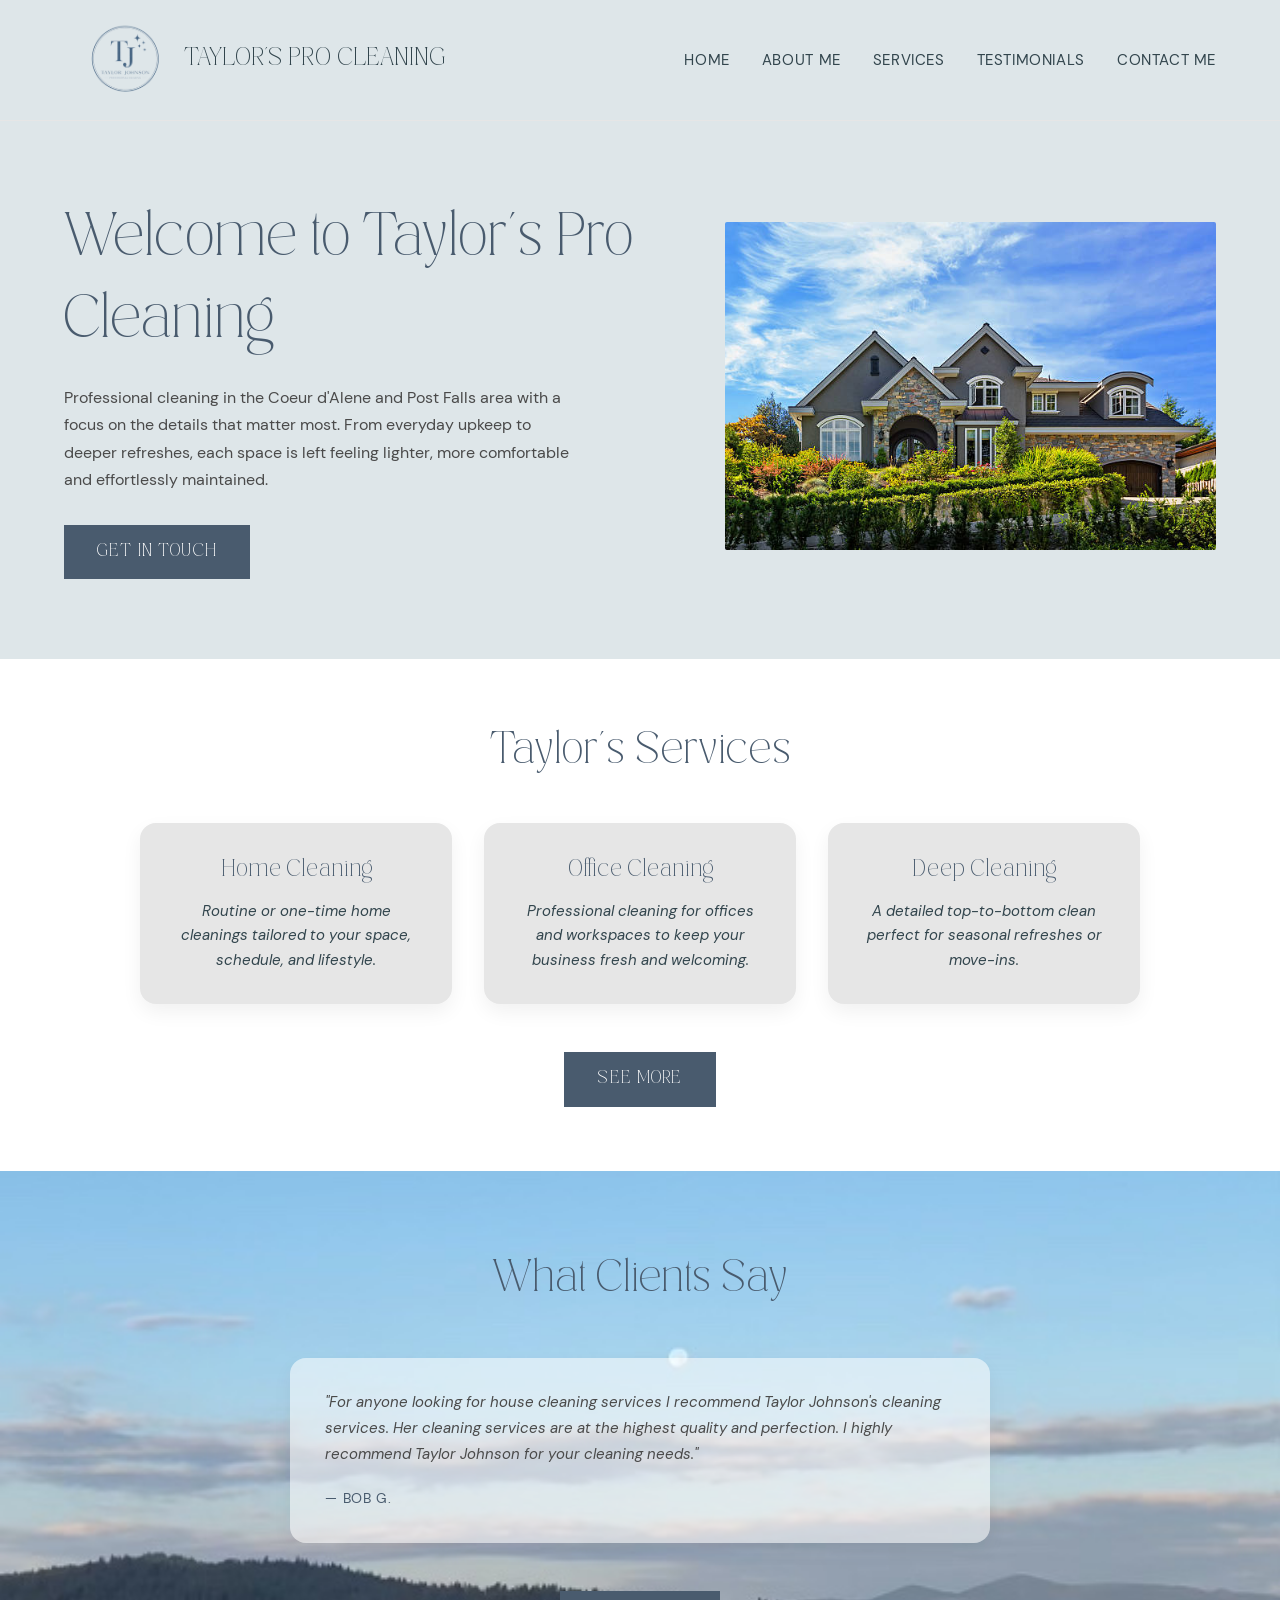
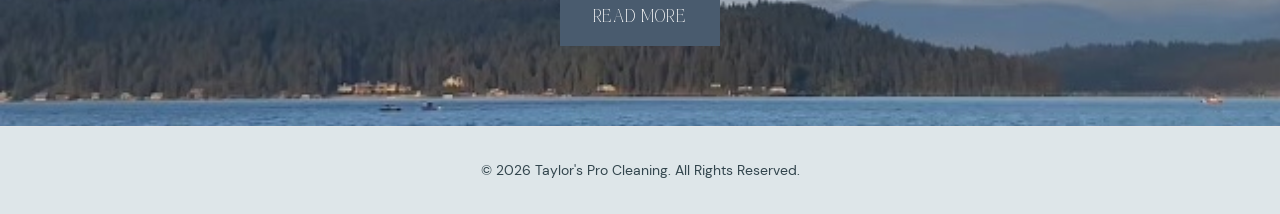
<file: index.html>
<!DOCTYPE html>
<html lang="en">
<head>
  <meta charset="UTF-8">
  <meta name="viewport" content="width=device-width, initial-scale=1.0">
  <title>Taylor's Pro Cleaning | CDA & Post Falls Cleaning Services</title>
  <meta property="og:title" content="Taylor's Pro Cleaning">
  <meta property="og:description" content="Professional residential and commercial cleaning services you can trust.">
  <meta property="og:image" content="https://taylorsprocleaning.com/images/taylor_homepage2.png">
  <meta property="og:url" content="https://taylorsprocleaning.com">
  <meta property="og:type" content="website">
  <meta name="description" content="Taylor Johnson's Pro Cleaning provides professional residential and commercial cleaning services in Coeur d’Alene, Spokane, and Post Falls, Idaho. Reliable, detailed, and affordable cleaning you can trust.">
  <link rel="stylesheet" href="style.css">
  <link rel="preconnect" href="https://fonts.googleapis.com">
  <link rel="preconnect" href="https://fonts.gstatic.com" crossorigin>
  <link href="https://fonts.googleapis.com/css2?family=Libre+Bodoni:ital,wght@0,400..700;1,400..700&display=swap" rel="stylesheet">
</head>
<body>

  <!-- Header / Navigation -->
  <header>
    <div class="nav-container">
      <div class="logo">
        <img src="images/logo_transparent2.png" alt="Taylor's Cleaning Logo" class="logo-img">
        <span>TAYLOR'S PRO CLEANING</span>
      </div>
      <div class="hamburger" id="hamburger">
        <span></span>
        <span></span>
        <span></span>
      </div>
      <nav id="nav-menu">
        <ul>
          <li><a href="index.html">Home</a></li>
          <li><a href="about.html">About Me</a></li>
          <li><a href="services.html">Services</a></li>
          <li><a href="testimonials.html">Testimonials</a></li>
          <li><a href="contact.html">Contact Me</a></li>
        </ul>
      </nav>
    </div>
  </header>

  <!-- Landing Section -->
  <section class="landing">
    <div class="landing-content">
      <h1>Welcome to Taylor's Pro Cleaning</h1>
      <p>Professional cleaning in the Coeur d'Alene and Post Falls area with a focus on the details that matter most. 
        From everyday upkeep to deeper refreshes, each space is left feeling lighter, 
        more comfortable and effortlessly maintained.</p>
      <a href="contact.html" class="btn">Get in Touch</a>
    </div>
    <div class="landing-image">
      <img src="images/stock-photo1.jpg" alt="Cleaning service photo">
    </div>
  </section>

  <!-- Services Preview -->
<section class="services-preview">
  <h2>Taylor's Services</h2>

  <div class="services-cards">
    <div class="service-card">
      <h3>Home Cleaning</h3>
      <p>
        Routine or one-time home cleanings tailored to your space, schedule,
        and lifestyle.
      </p>
    </div>

    <div class="service-card">
      <h3>Office Cleaning</h3>
      <p>
        Professional cleaning for offices and workspaces to keep your business
        fresh and welcoming.
      </p>
    </div>

    <div class="service-card">
      <h3>Deep Cleaning</h3>
      <p>
        A detailed top-to-bottom clean perfect for seasonal refreshes or move-ins.
      </p>
    </div>
  </div>

  <a href="services.html" class="btn">See More</a>
</section>


  <!-- Home Testimonials -->
  <section class="testimonials-page">
    <h2>What Clients Say</h2>
  
    <div class="testimonial-carousel">
      <div class="testimonial active">
        <p>"For anyone looking for house cleaning services I recommend Taylor 
          Johnson's cleaning services. Her cleaning services are at the highest 
          quality and perfection. I highly recommend Taylor Johnson for your cleaning needs."</p>
        <span>— Bob G.</span>
      </div>
  
      <div class="testimonial">
        <p>"Taylor started doing an amazing job working on making my home look fabulous in 2025. 
          She is very meticulous and I love coming home after Taylor has been there because 
          it is so fresh and great looking. She is an excellent person to have helped me make 
          my home look tremendous."</p>
        <span>- Stacie</span>
      </div>
  
      <div class="testimonial">
        <p>"Taylor is awesome. She is flexible in scheduling and able to surpass our needs. She
          is very well priced for her work and has consistency in cleaning and keeping our house
          looking great. We've used her for a couple of years and have no plans to use anyone else."</p>
        <span>— Josh P.</span>
      </div>
    </div>
  
    <a href="testimonials.html" class="btn">Read More</a>
  </section>
  
  

  <footer>
    <p>© 2026 Taylor's Pro Cleaning. All Rights Reserved.</p>
  </footer>

  <script>
    const hamburger = document.getElementById('hamburger');
    const navMenu = document.querySelector('nav ul');
    
    hamburger.addEventListener('click', () => {
      navMenu.classList.toggle('active');
      hamburger.classList.toggle('open');
    });
    </script>

  <script>
    // Testimonial carousel
    const testimonials = document.querySelectorAll('.testimonial-carousel .testimonial');
    let currentIndex = 0;
    const intervalTime = 5000; // 5 seconds

    setInterval(() => {
      testimonials[currentIndex].classList.remove('active');
      currentIndex = (currentIndex + 1) % testimonials.length;
      testimonials[currentIndex].classList.add('active');
    }, intervalTime);
  </script>

    
</body>
</html>
</file>
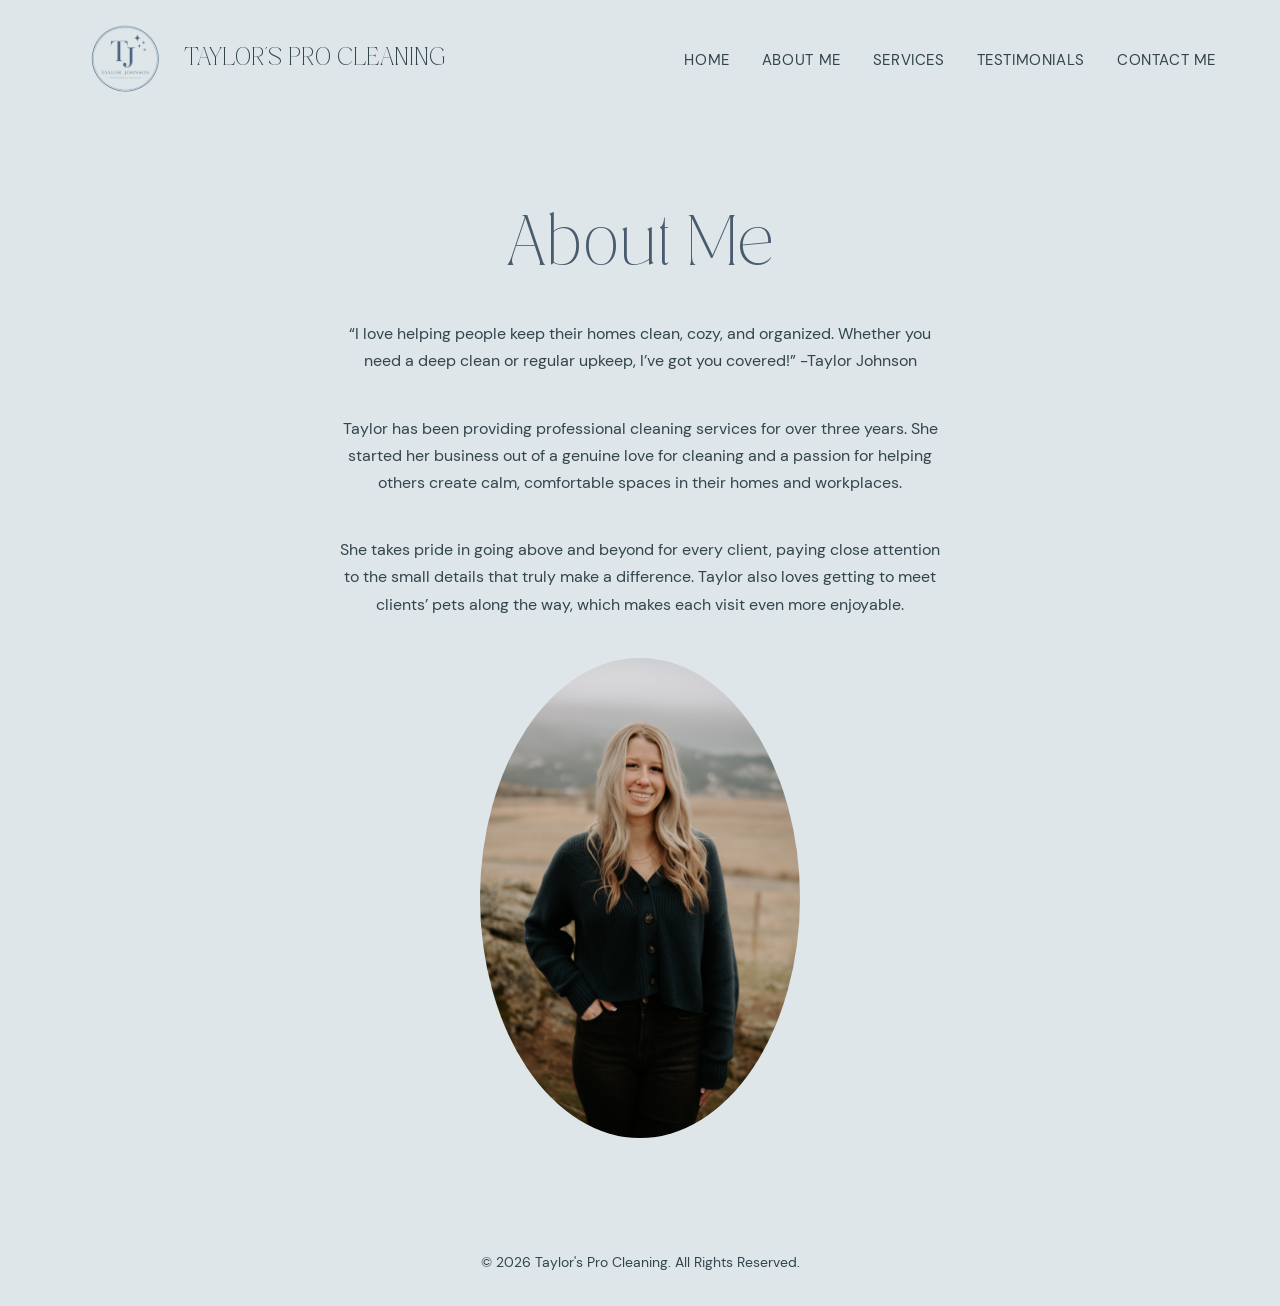
<file: about.html>
<!DOCTYPE html>
<html lang="en">
<head>
  <meta charset="UTF-8">
  <meta name="viewport" content="width=device-width, initial-scale=1.0">
  <title>About Me - Taylor's Pro Cleaning</title>
  <link rel="stylesheet" href="style.css">
  <link href="https://fonts.googleapis.com/css2?family=Montserrat:wght@400;600&family=Pacifico&display=swap" rel="stylesheet">
</head>
<body>

  <header>
    <div class="nav-container">
      <div class="logo">
        <img src="images/logo_transparent2.png" alt="Taylor's Cleaning Logo" class="logo-img">
        <span>TAYLOR'S PRO CLEANING</span>
      </div>
      <div class="hamburger" id="hamburger">
        <span></span>
        <span></span>
        <span></span>
      </div>
      <nav id="nav-menu">
        <ul>
          <li><a href="index.html">Home</a></li>
          <li><a href="about.html">About Me</a></li>
          <li><a href="services.html">Services</a></li>
          <li><a href="testimonials.html">Testimonials</a></li>
          <li><a href="contact.html">Contact Me</a></li>
        </ul>
      </nav>
    </div>
  </header>

  <main>
    <section class="about-page">
      <h1>About Me</h1>
      <p>“I love helping people keep their homes clean, cozy, and organized. Whether you need 
        a deep clean or regular upkeep, I’ve got you covered!” -Taylor Johnson
      <p>Taylor has been providing professional cleaning services for over three years. 
        She started her business out of a genuine love for cleaning and a passion for helping 
        others create calm, comfortable spaces in their homes and workplaces.</p> 
      <p>She takes pride in going above and beyond for every client, paying close attention 
        to the small details that truly make a difference. Taylor also loves getting to meet 
        clients’ pets along the way, which makes each visit even more enjoyable.</p>
      <img src="images/IMG_8272.jpg" alt="Taylor smiling" class="about-photo">
    </section>
  </main>

  <footer>
    <p>© 2026 Taylor's Pro Cleaning. All Rights Reserved.</p>
  </footer>

  <script>
    const hamburger = document.getElementById('hamburger');
    const navMenu = document.querySelector('nav ul');
    
    hamburger.addEventListener('click', () => {
      navMenu.classList.toggle('active');
    
      hamburger.classList.toggle('open');
    });
    </script>
    
</body>
</html>
</file>
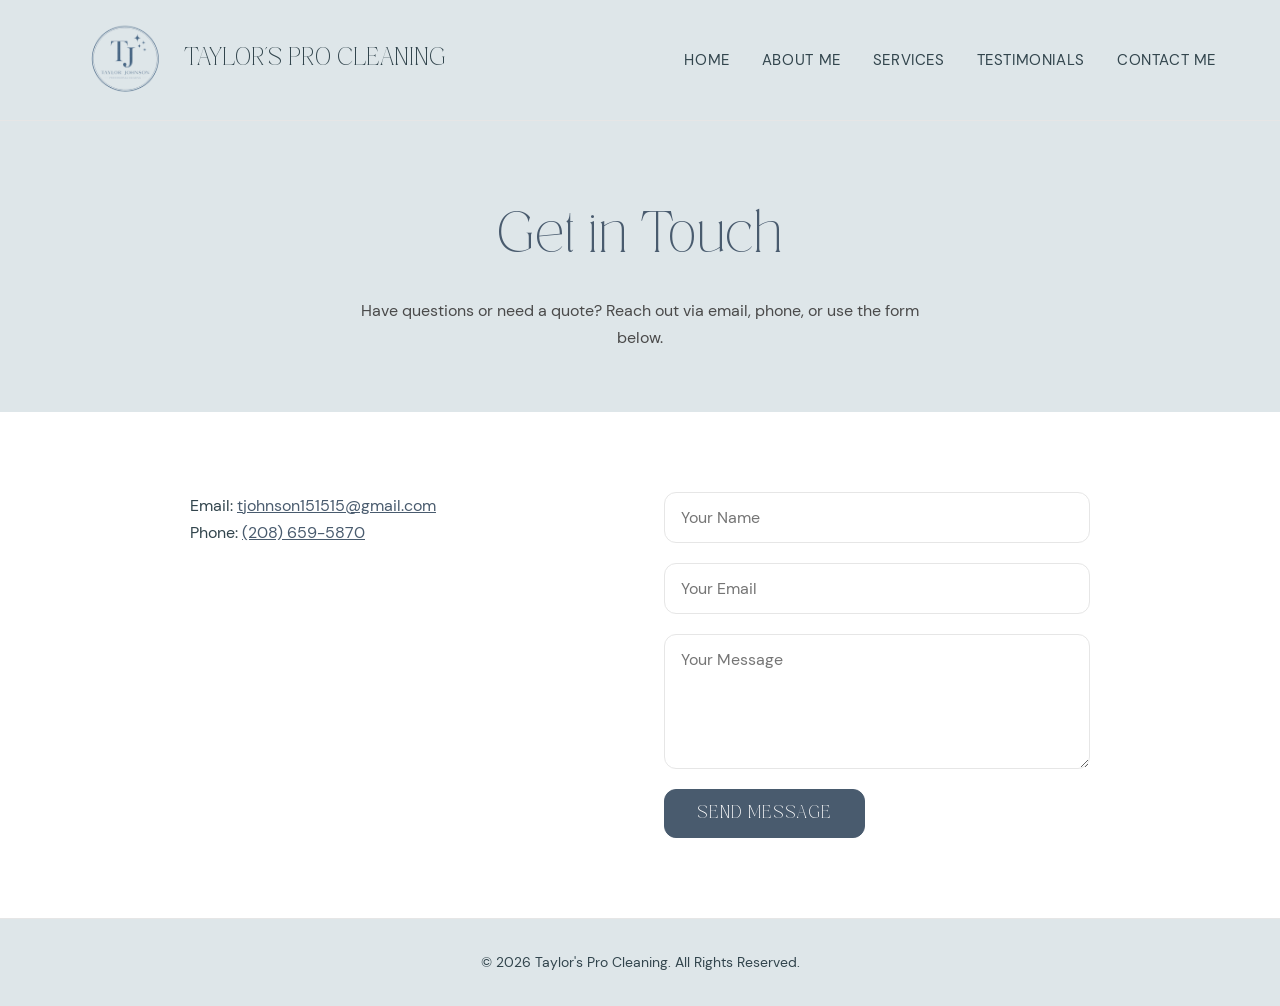
<file: contact.html>
<!DOCTYPE html>
<html lang="en">
<head>
  <meta charset="UTF-8">
  <meta name="viewport" content="width=device-width, initial-scale=1.0">
  <title>Contact - Taylor's Pro Cleaning</title>
  <link rel="stylesheet" href="style.css">
</head>
<body>

  <!-- Header -->
  <header>
    <div class="nav-container">
      <div class="logo">
        <img src="images/logo_transparent2.png" alt="Taylor's Cleaning Logo" class="logo-img">
        <span>TAYLOR'S PRO CLEANING</span>
      </div>
      <div class="hamburger" id="hamburger">
        <span></span>
        <span></span>
        <span></span>
      </div>
      <nav id="nav-menu">
        <ul>
          <li><a href="index.html">Home</a></li>
          <li><a href="about.html">About Me</a></li>
          <li><a href="services.html">Services</a></li>
          <li><a href="testimonials.html">Testimonials</a></li>
          <li><a href="contact.html">Contact Me</a></li>
        </ul>
      </nav>
    </div>
  </header>

  <main>

    <!-- Contact -->
    <section class="contact-hero">
      <h1>Get in Touch</h1>
      <p>Have questions or need a quote? Reach out via email, phone, or use the form below.</p>
    </section>

    <!-- Contact Form Section -->
    <section class="contact-section">
      <div class="contact-container">
        <div class="contact-info">
          <p>Email: <a href="mailto:tjohnson151515@gmail.com">tjohnson151515@gmail.com</a></p>
          <p>Phone: <a href="tel:+2086595870">(208) 659-5870</a></p>
        </div>

        <form class="contact-form" action="https://formspree.io/f/xrergjpb" method="POST">
          <input type="text" name="name" placeholder="Your Name" required>
          <input type="email" name="email" placeholder="Your Email" required>
          <textarea name="message" placeholder="Your Message" rows="5" required></textarea>
          <input type="hidden" name="_next" value="https://yourusername.github.io/thank-you.html">
          <button type="submit" name="submit" class="btn">Send Message</button>
        </form>
      </div>
    </section>

  </main>

  <footer>
    <p>© 2026 Taylor's Pro Cleaning. All Rights Reserved.</p>
  </footer>

  <script>
    const hamburger = document.getElementById('hamburger');
    const navMenu = document.querySelector('nav ul');

    hamburger.addEventListener('click', () => {
      navMenu.classList.toggle('active');
      hamburger.classList.toggle('open');
    });
  </script>

</body>
</html>
</file>
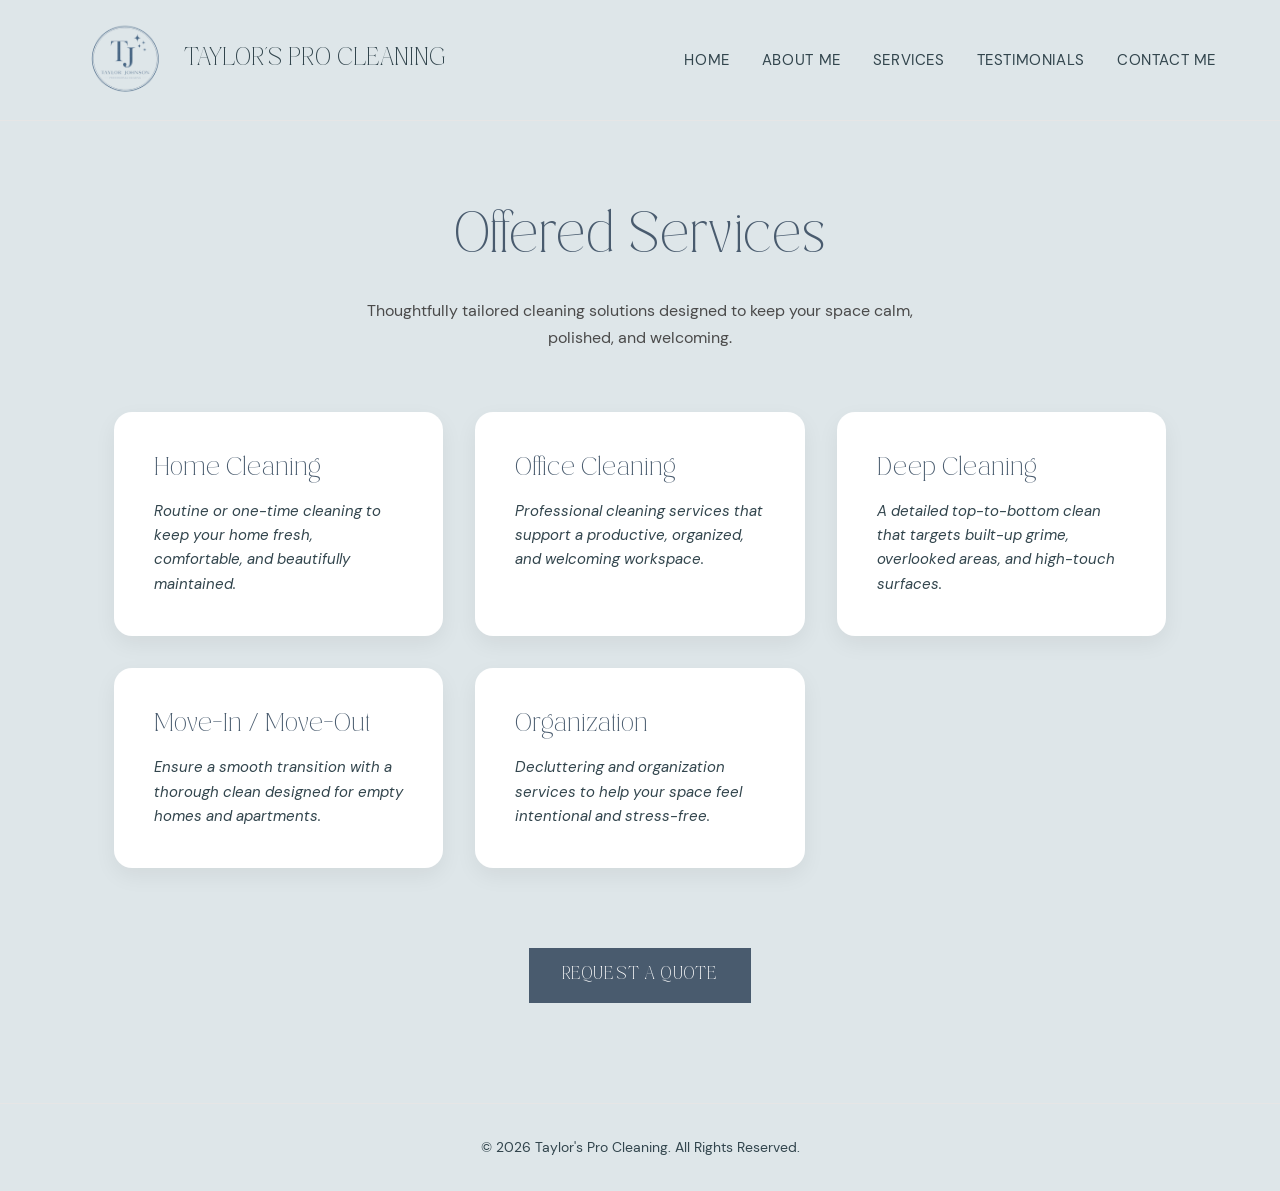
<file: services.html>
<!DOCTYPE html>
<html lang="en">
<head>
  <meta charset="UTF-8">
  <meta name="viewport" content="width=device-width, initial-scale=1.0">
  <title>Services - Taylor's Pro Cleaning</title>
  <link rel="stylesheet" href="style.css">
</head>
<body>

  <!-- Header -->
  <header>
    <div class="nav-container">
      <div class="logo">
        <img src="images/logo_transparent2.png" alt="Taylor's Cleaning Logo" class="logo-img">
        <span>TAYLOR'S PRO CLEANING</span>
      </div>
      <div class="hamburger" id="hamburger">
        <span></span>
        <span></span>
        <span></span>
      </div>
      <nav id="nav-menu">
        <ul>
          <li><a href="index.html">Home</a></li>
          <li><a href="about.html">About Me</a></li>
          <li><a href="services.html">Services</a></li>
          <li><a href="testimonials.html">Testimonials</a></li>
          <li><a href="contact.html">Contact Me</a></li>
        </ul>
      </nav>
    </div>
  </header>

  <main>

    <!-- Services -->
    <section class="services-hero">
      <h1>Offered Services</h1>
      <p>Thoughtfully tailored cleaning solutions designed to keep your space calm, polished, and welcoming.</p>
    </section>

    <!-- Services Grid -->
    <section class="services-grid">
      <div class="service-card">
        <h3>Home Cleaning</h3>
        <p>Routine or one-time cleaning to keep your home fresh, comfortable, and beautifully maintained.</p>
      </div>

      <div class="service-card">
        <h3>Office Cleaning</h3>
        <p>Professional cleaning services that support a productive, organized, and welcoming workspace.</p>
      </div>

      <div class="service-card">
        <h3>Deep Cleaning</h3>
        <p>A detailed top-to-bottom clean that targets built-up grime, overlooked areas, and high-touch surfaces.</p>
      </div>

      <div class="service-card">
        <h3>Move-In / Move-Out</h3>
        <p>Ensure a smooth transition with a thorough clean designed for empty homes and apartments.</p>
      </div>

      <div class="service-card">
        <h3>Organization</h3>
        <p>Decluttering and organization services to help your space feel intentional and stress-free.</p>
      </div>
    </section>

    <!-- CTA -->
    <section class="services-cta">
      <a href="contact.html" class="btn">Request a Quote</a>
    </section>

  </main>

  <footer>
    <p>© 2026 Taylor's Pro Cleaning. All Rights Reserved.</p>
  </footer>

  <script>
    const hamburger = document.getElementById('hamburger');
    const navMenu = document.querySelector('nav ul');

    hamburger.addEventListener('click', () => {
      navMenu.classList.toggle('active');
      hamburger.classList.toggle('open');
    });
  </script>

</body>
</html>
</file>
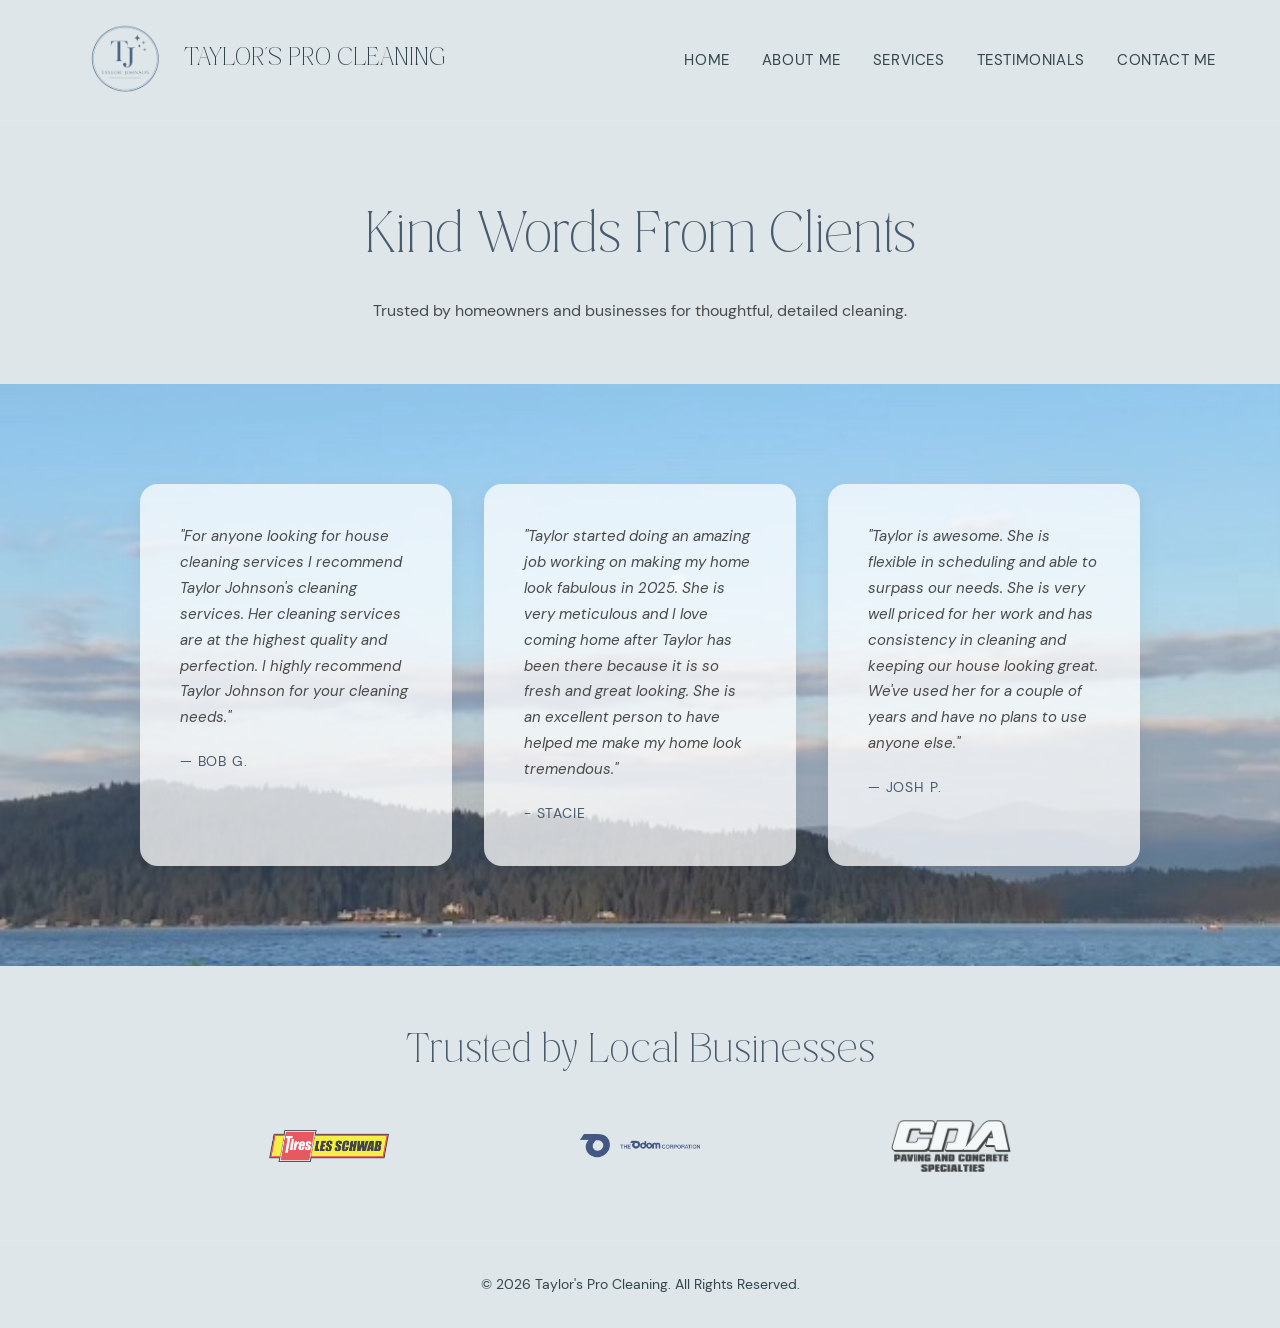
<file: testimonials.html>
<!DOCTYPE html>
<html lang="en">
<head>
  <meta charset="UTF-8">
  <meta name="viewport" content="width=device-width, initial-scale=1.0">
  <title>Testimonials - Taylor's Pro Cleaning</title>
  <link rel="stylesheet" href="style.css">
</head>
<body>

  <!-- Header -->
  <header>
    <div class="nav-container">
      <div class="logo">
        <img src="images/logo_transparent2.png" alt="Taylor's Cleaning Logo" class="logo-img">
        <span>TAYLOR'S PRO CLEANING</span>
      </div>
      <div class="hamburger" id="hamburger">
        <span></span>
        <span></span>
        <span></span>
      </div>
      <nav id="nav-menu">
        <ul>
          <li><a href="index.html">Home</a></li>
          <li><a href="about.html">About Me</a></li>
          <li><a href="services.html">Services</a></li>
          <li><a href="testimonials.html">Testimonials</a></li>
          <li><a href="contact.html">Contact Me</a></li>
        </ul>
      </nav>
    </div>
  </header>

  <main>

    <!-- Testimonials Hero -->
    <section class="testimonials-hero">
      <h1>Kind Words From Clients</h1>
      <p>Trusted by homeowners and businesses for thoughtful, detailed cleaning.</p>
    </section>
  
    <!-- Testimonials Section -->
    <section class="testimonials-section">
      <div class="testimonials-grid">
  
        <div class="testimonial-card">
          <p>"For anyone looking for house cleaning services I recommend Taylor 
            Johnson's cleaning services. Her cleaning services are at the highest 
            quality and perfection. I highly recommend Taylor Johnson for your cleaning needs."</p>
          <span>— Bob G.</span>
        </div>
  
        <div class="testimonial-card">
          <p>"Taylor started doing an amazing job working on making my home look fabulous in 2025. 
            She is very meticulous and I love coming home after Taylor has been there because 
            it is so fresh and great looking. She is an excellent person to have helped me make 
            my home look tremendous."</p>
          <span>- Stacie</span>
        </div>
  
        <div class="testimonial-card">
          <p>"Taylor is awesome. She is flexible in scheduling and able to surpass our needs. She
            is very well priced for her work and has consistency in cleaning and keeping our house
            looking great. We've used her for a couple of years and have no plans to use anyone else."</p>
          <span>— Josh P.</span>
        </div>
  
      </div>
    </section>

        <!-- Commercial Clients Section -->
        <section class="commercial-clients">
          <h2>Trusted by Local Businesses</h2>
          <div class="client-logos">
            <div class="client-logo">
              <img src="images/lesschwab-logo.png" alt="Les Schwab Logo">
            </div>
            <div class="client-logo">
              <img src="images/odom_logo.png" alt="The Odom Corporation Logo">
            </div>
            <div class="client-logo">
              <img src="images/cdapaving_logo.png" alt="Coeur d' Alene Paving Logo">
            </div>
          </div>
        </section>
  
  </main>

  <footer>
    <p>© 2026 Taylor's Pro Cleaning. All Rights Reserved.</p>
  </footer>

  <script>
    const hamburger = document.getElementById('hamburger');
    const navMenu = document.querySelector('nav ul');

    hamburger.addEventListener('click', () => {
      navMenu.classList.toggle('active');
      hamburger.classList.toggle('open');
    });
  </script>

</body>
</html>
</file>
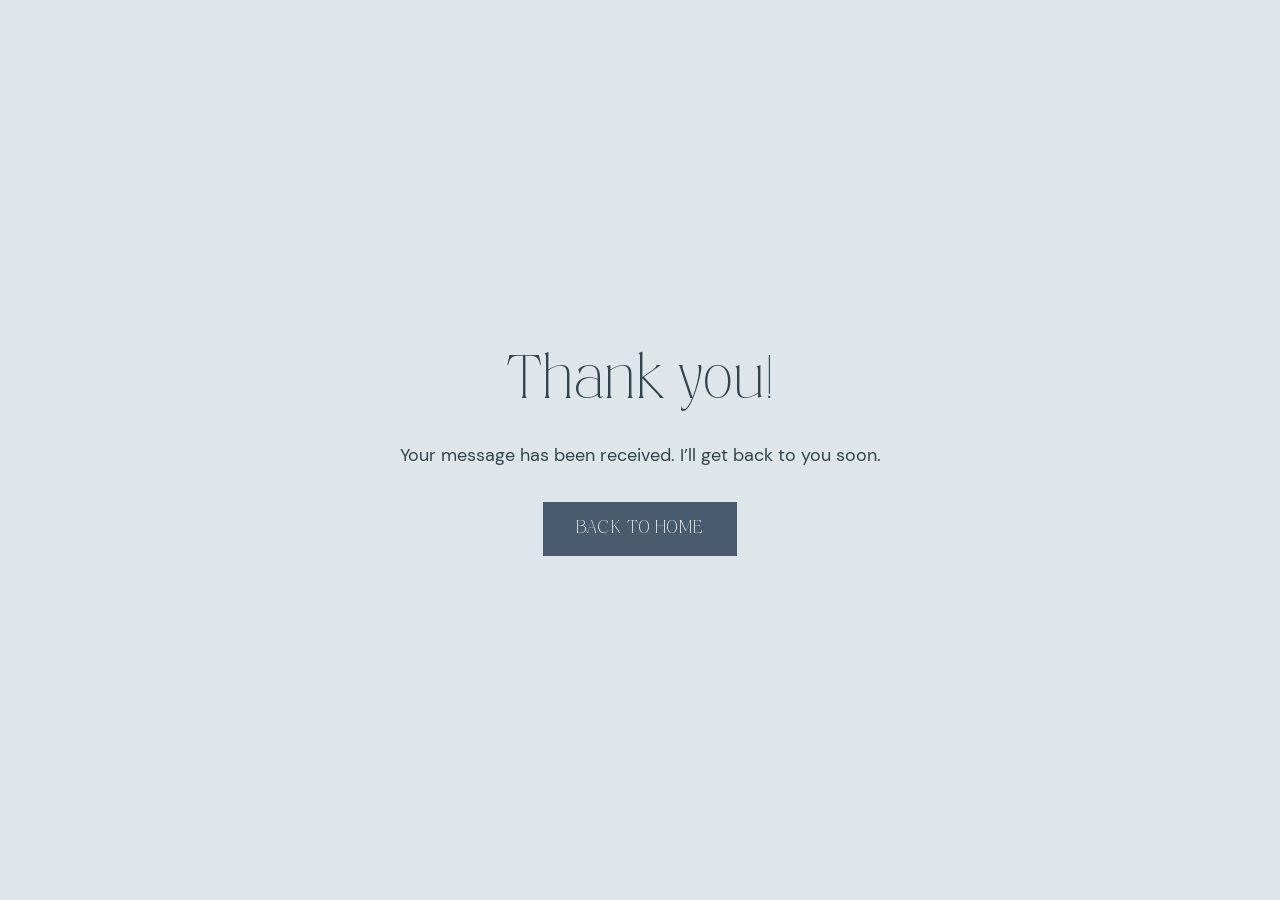
<file: thank-you.html>
<!DOCTYPE html>
<html lang="en">
<head>
  <meta charset="UTF-8">
  <meta name="viewport" content="width=device-width, initial-scale=1.0">
  <title>Thank You</title>
  <link rel="stylesheet" href="style.css">
</head>
<body>

  <section class="thank-you">
    <h1>Thank you!</h1>
    <p>Your message has been received. I’ll get back to you soon.</p>

    <a href="index.html" class="btn">Back to Home</a>
  </section>

</body>
</html>
</file>
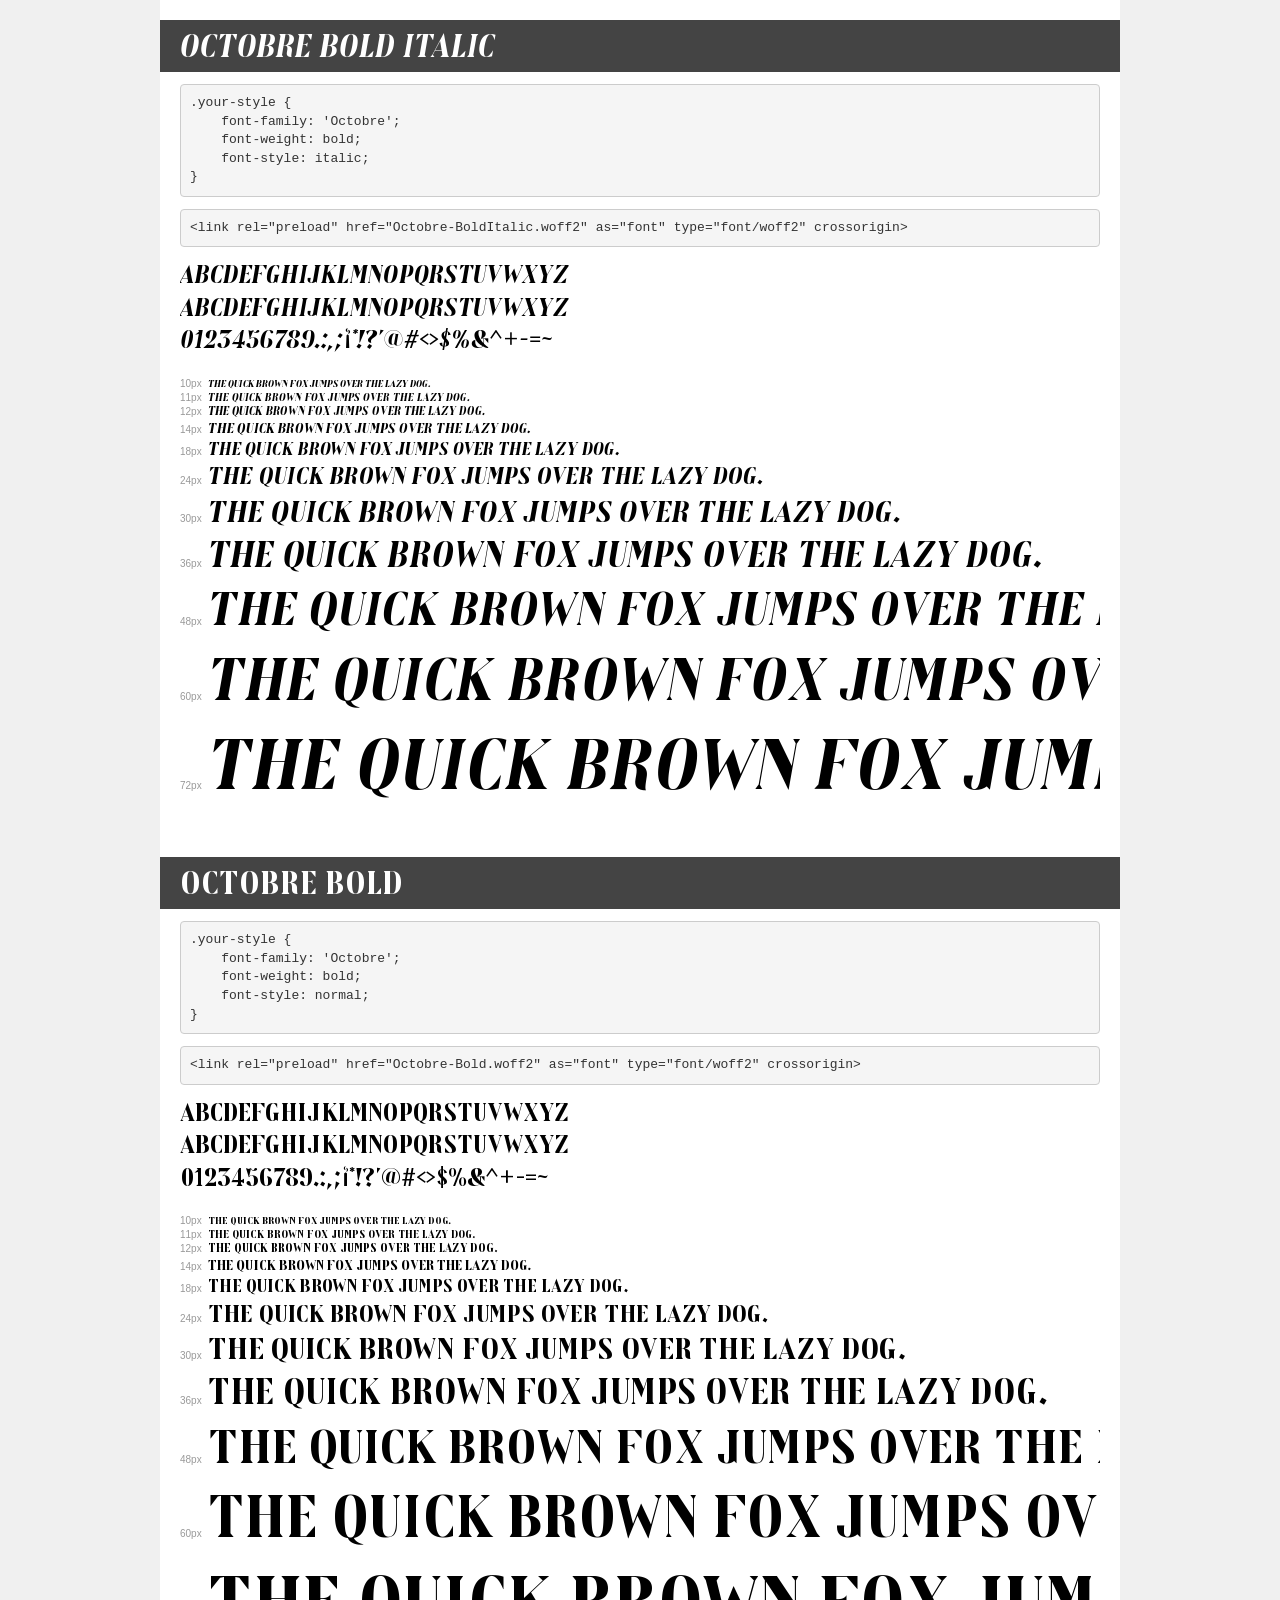
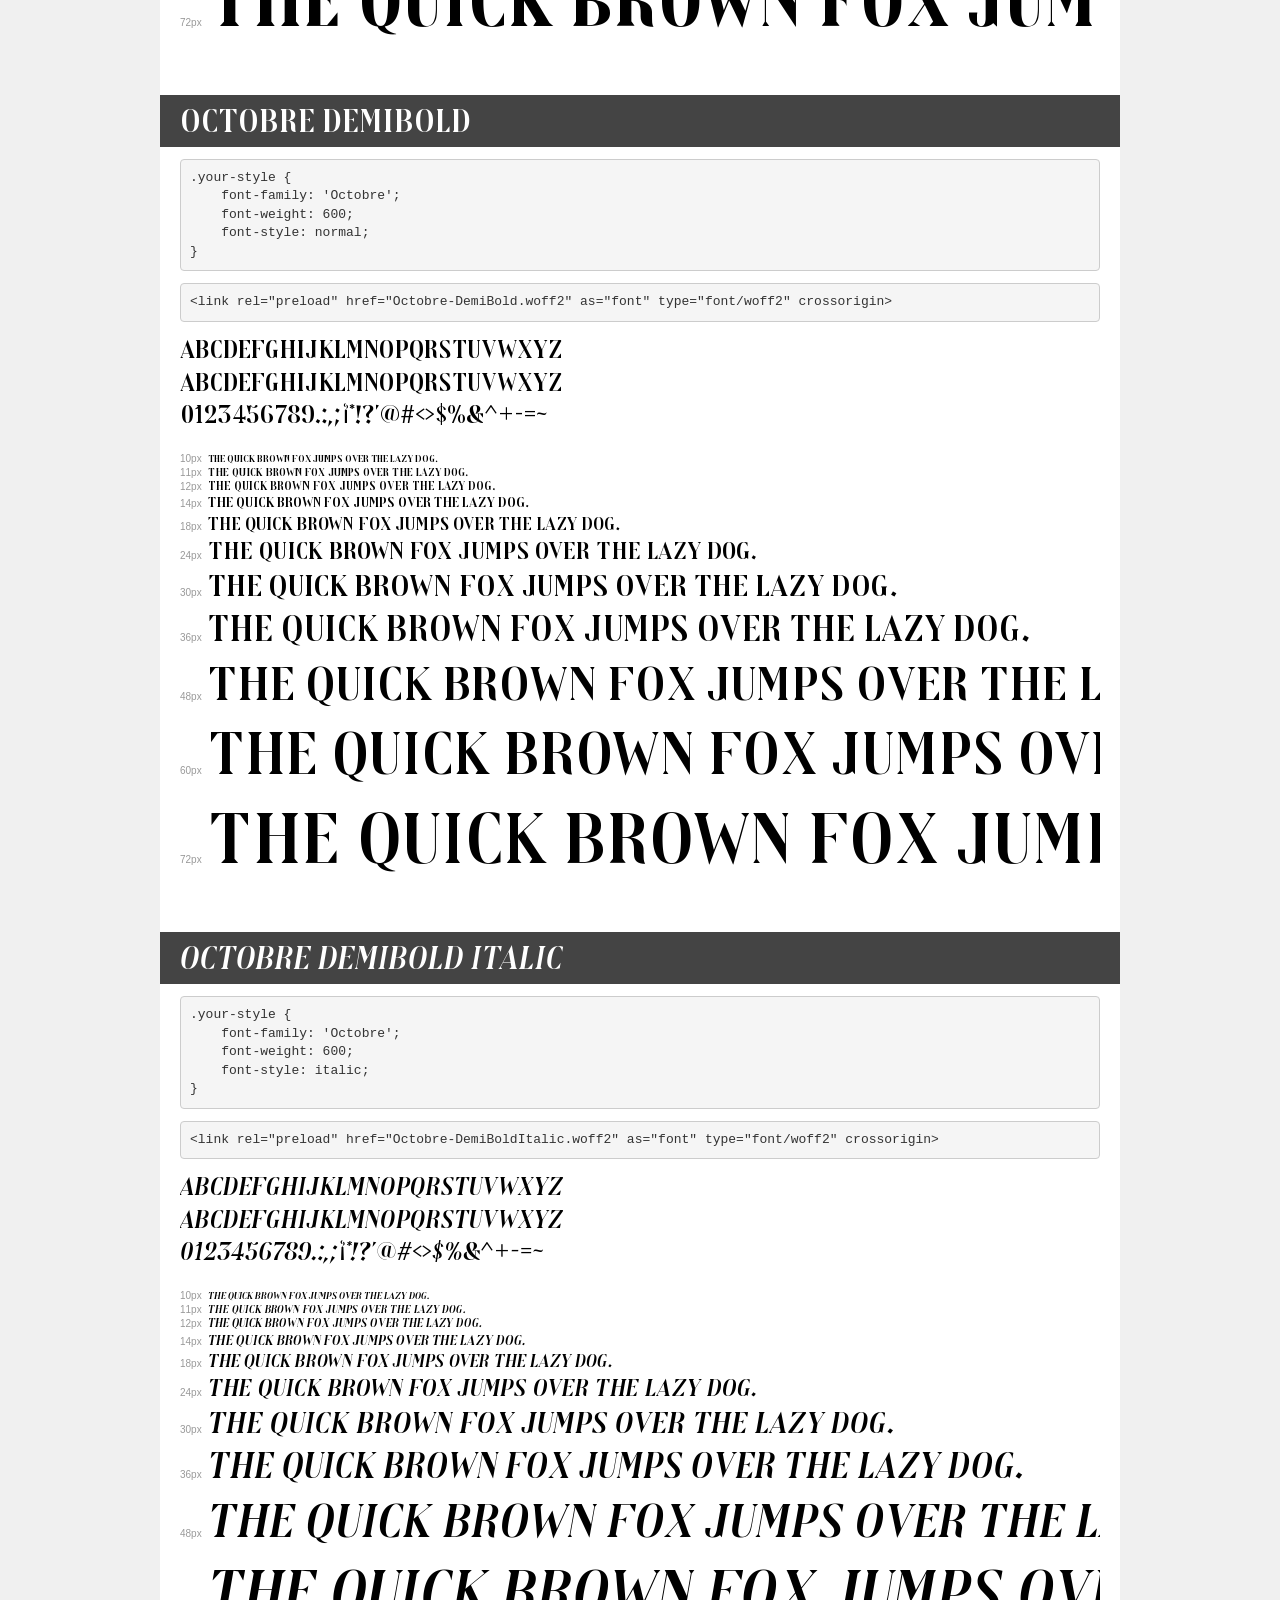
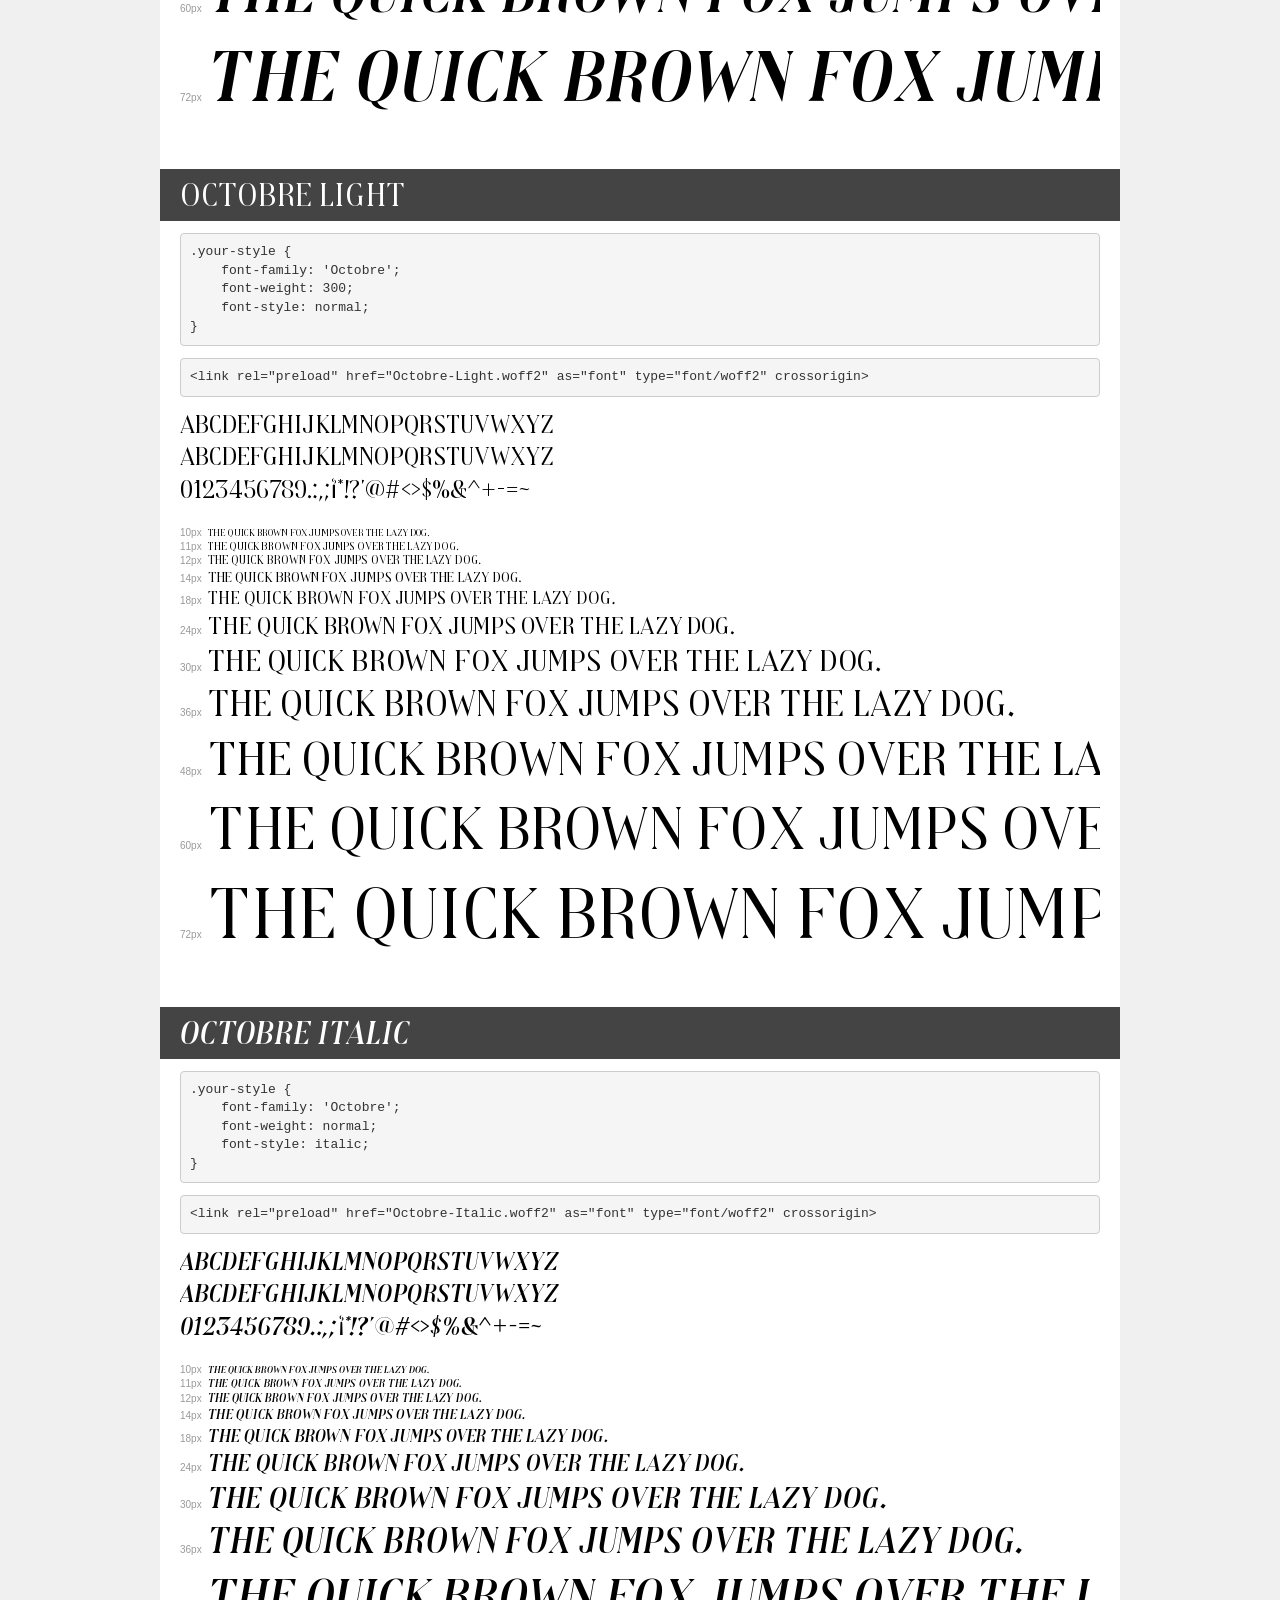
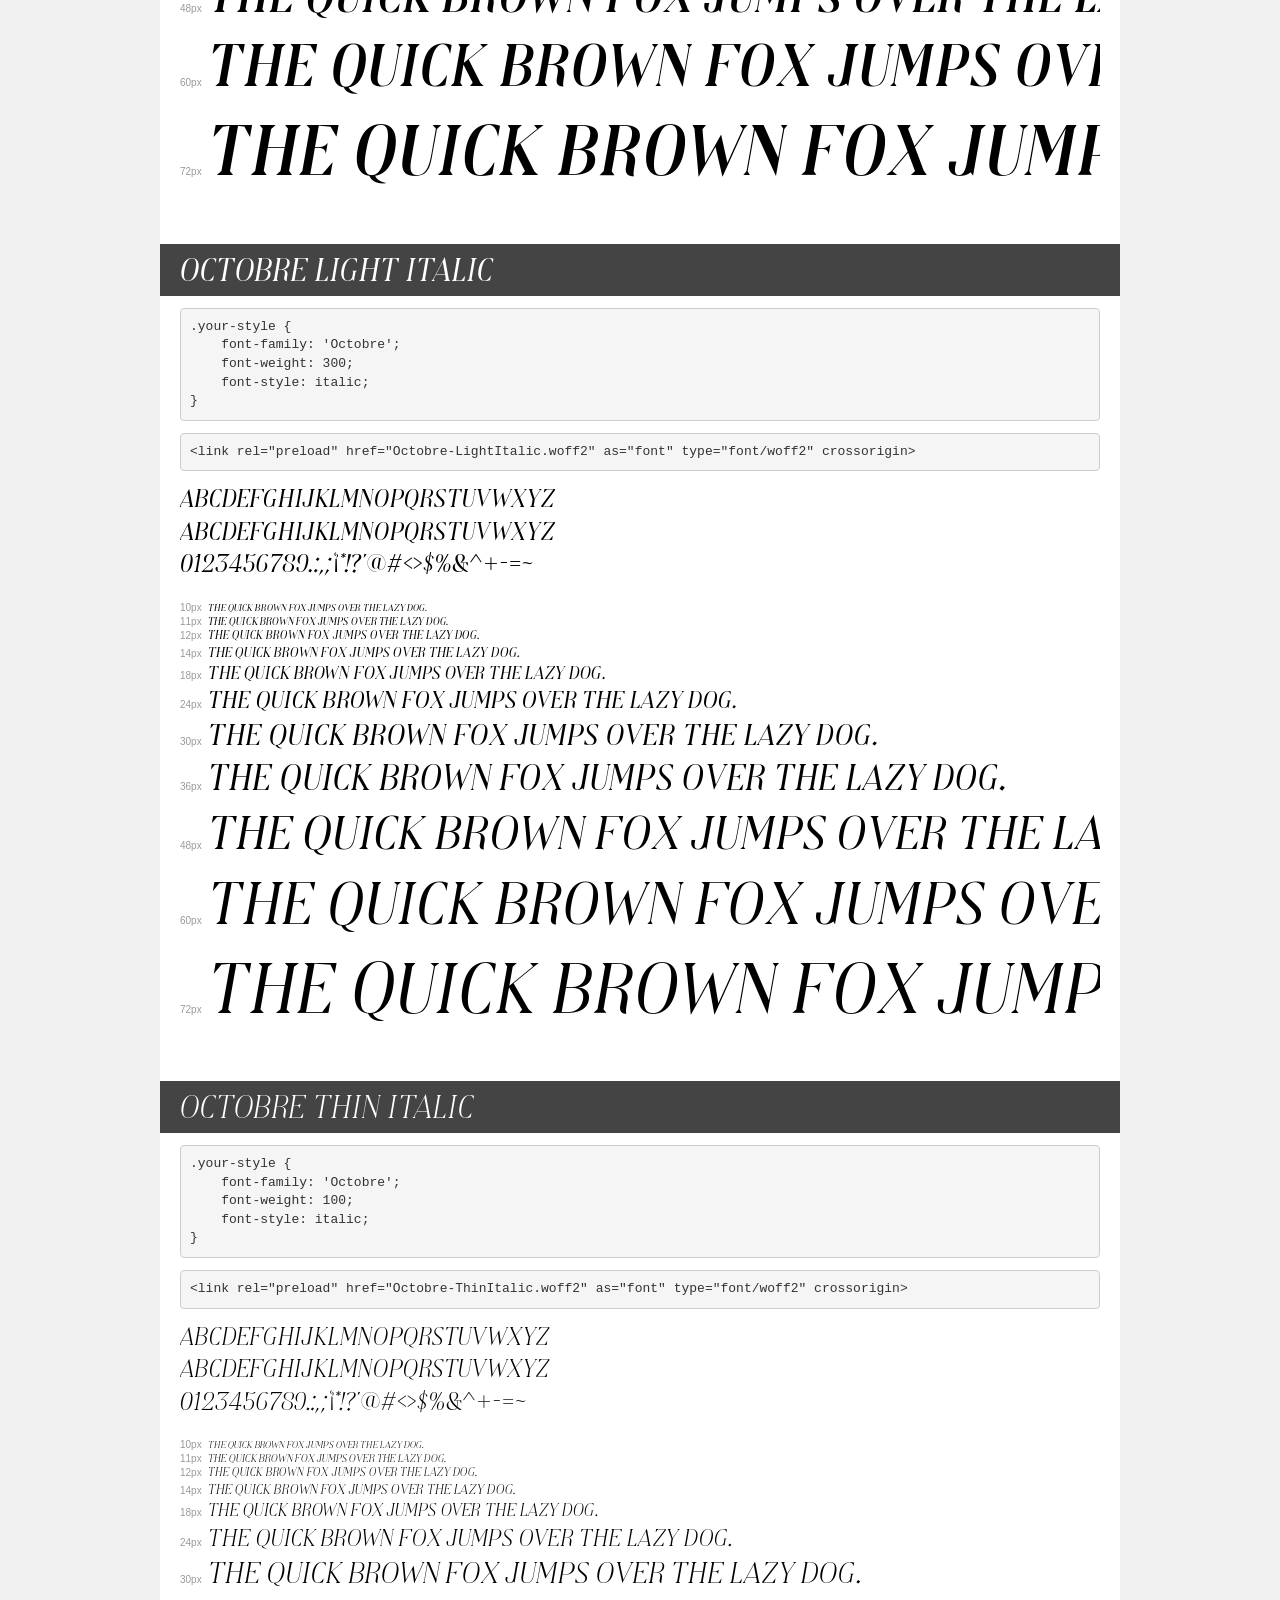
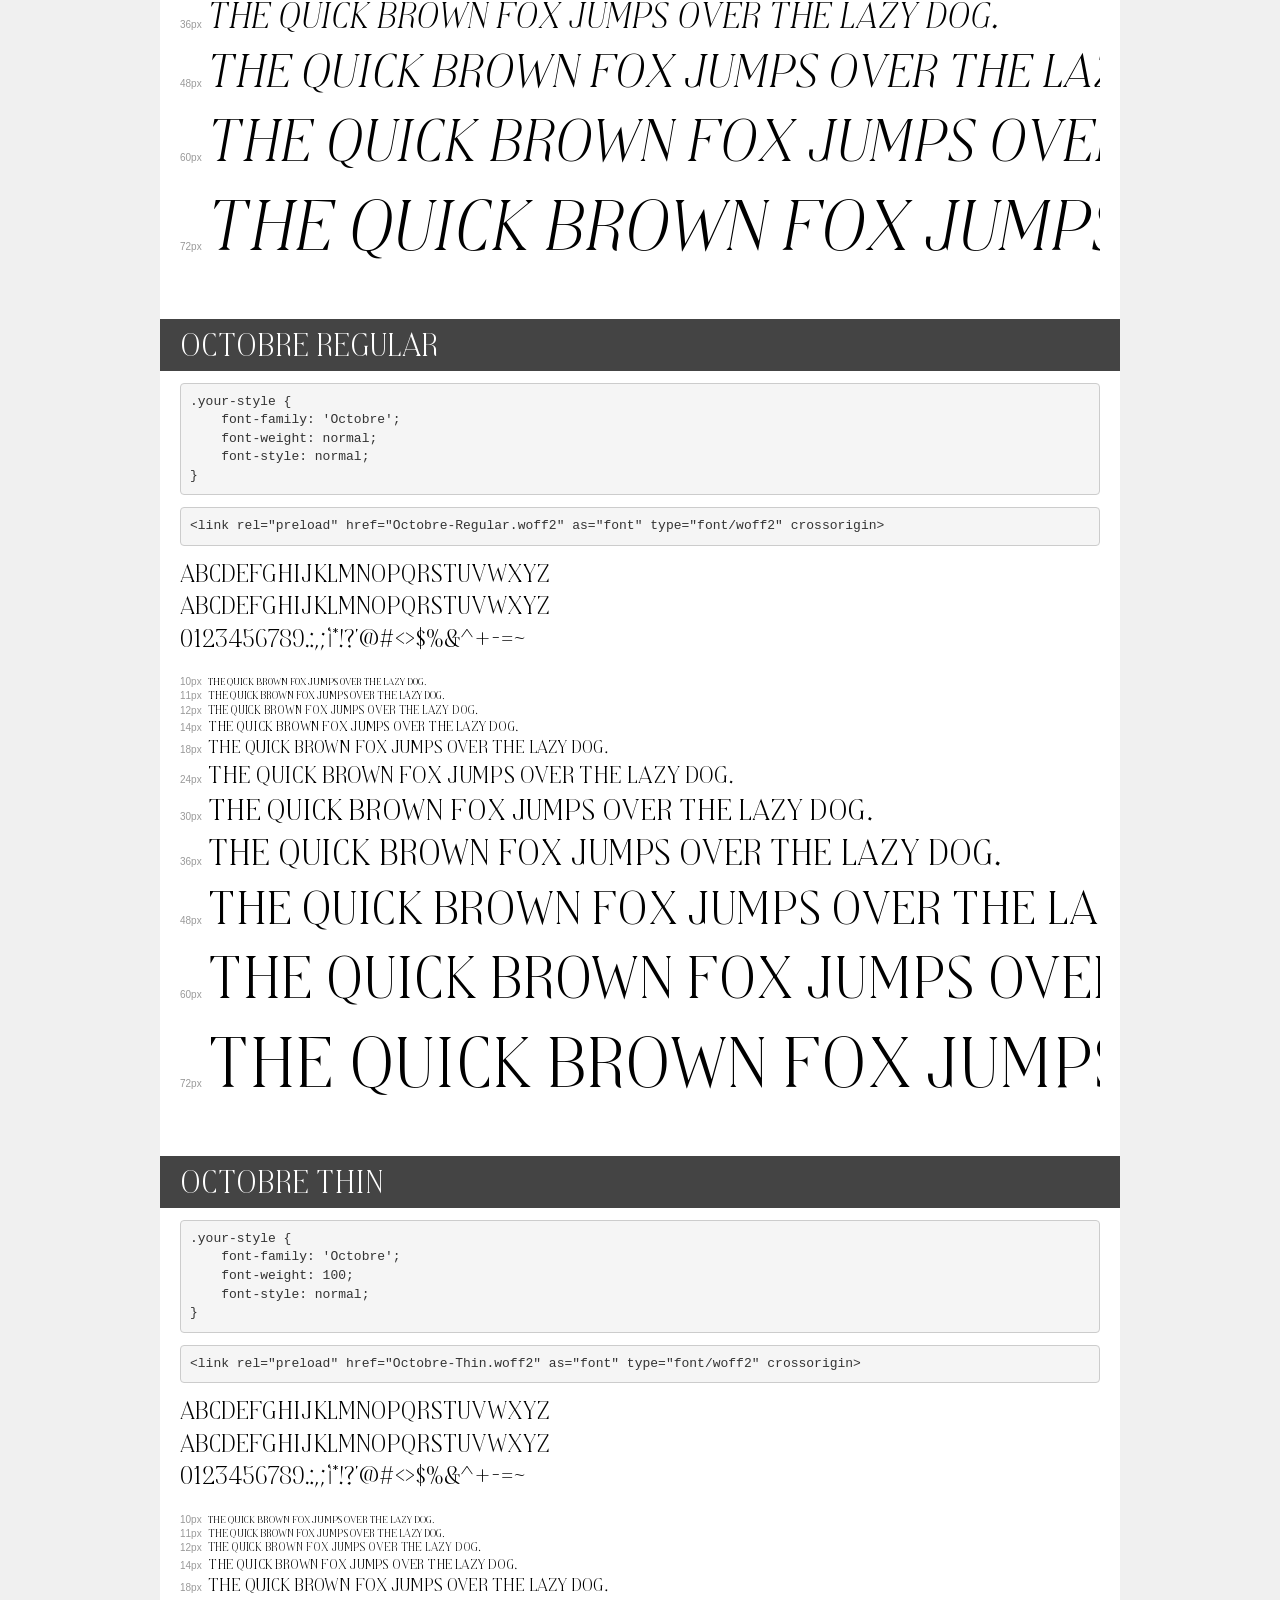
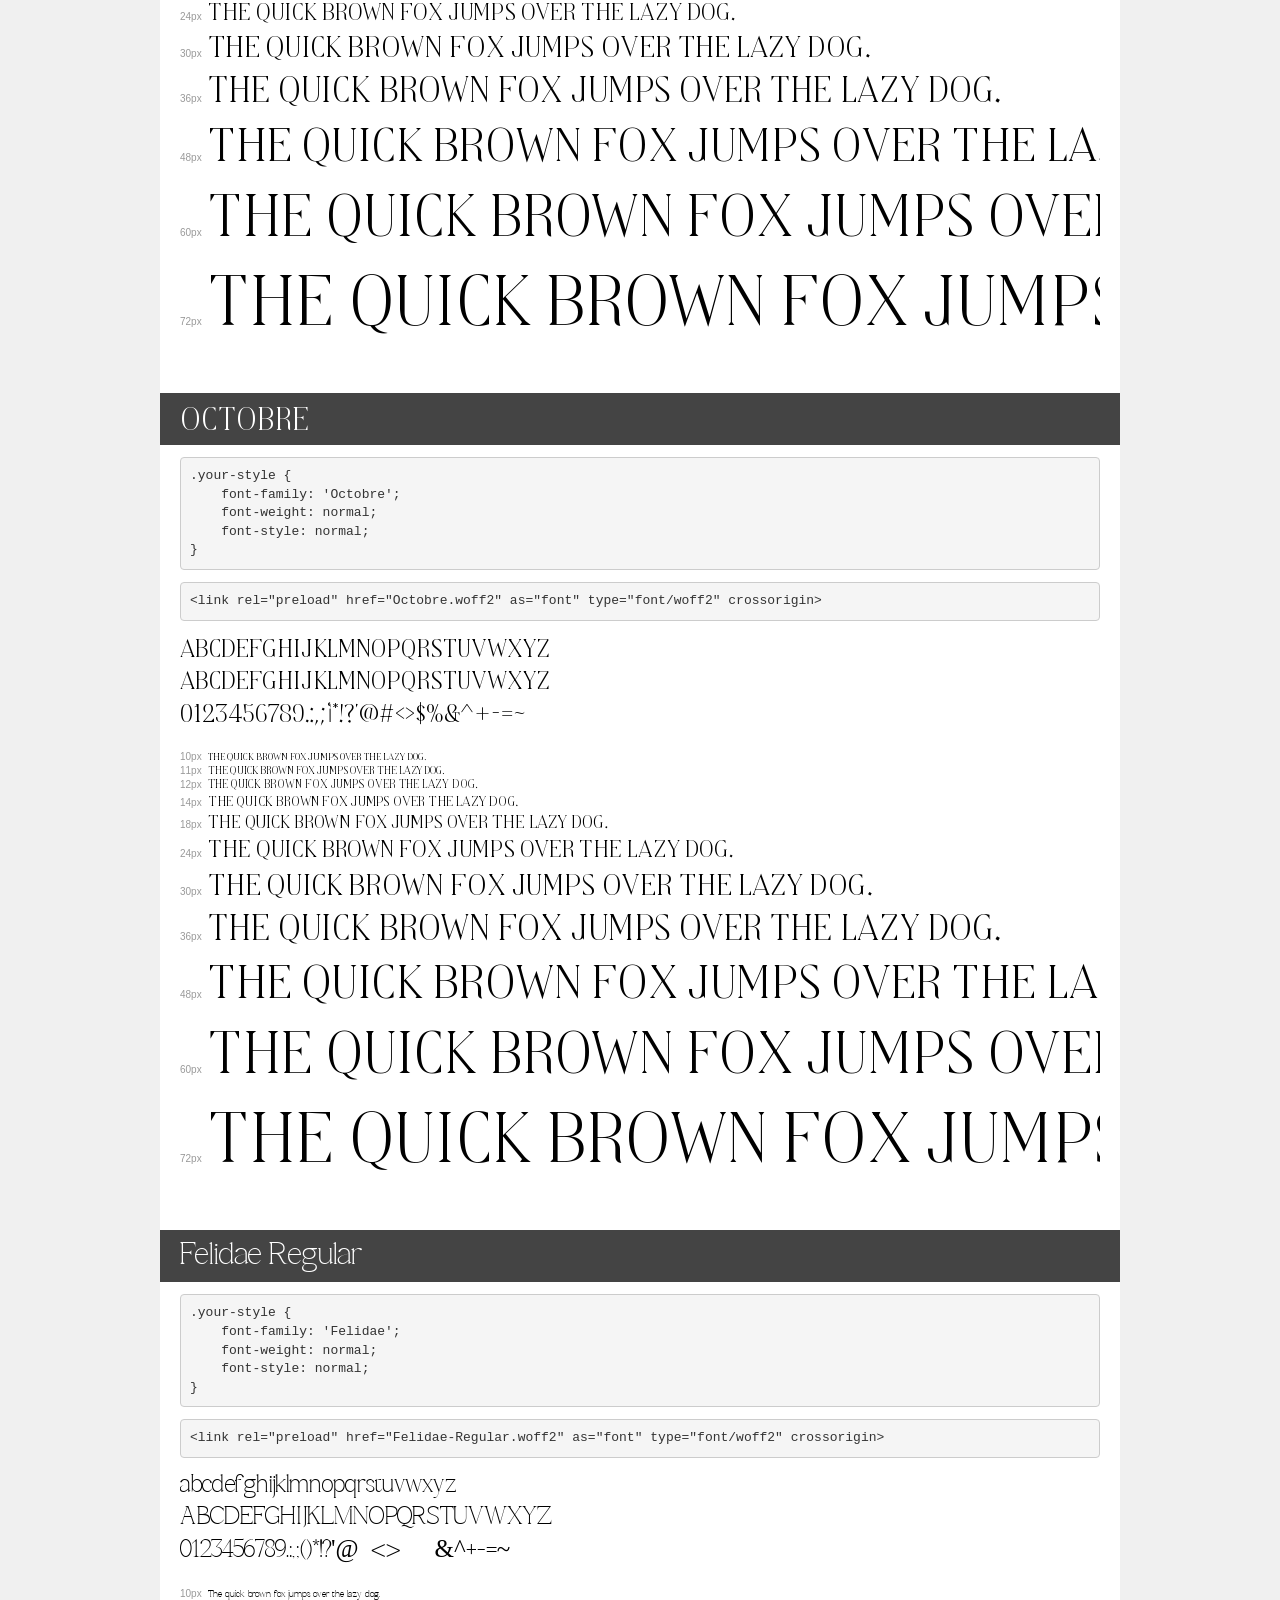
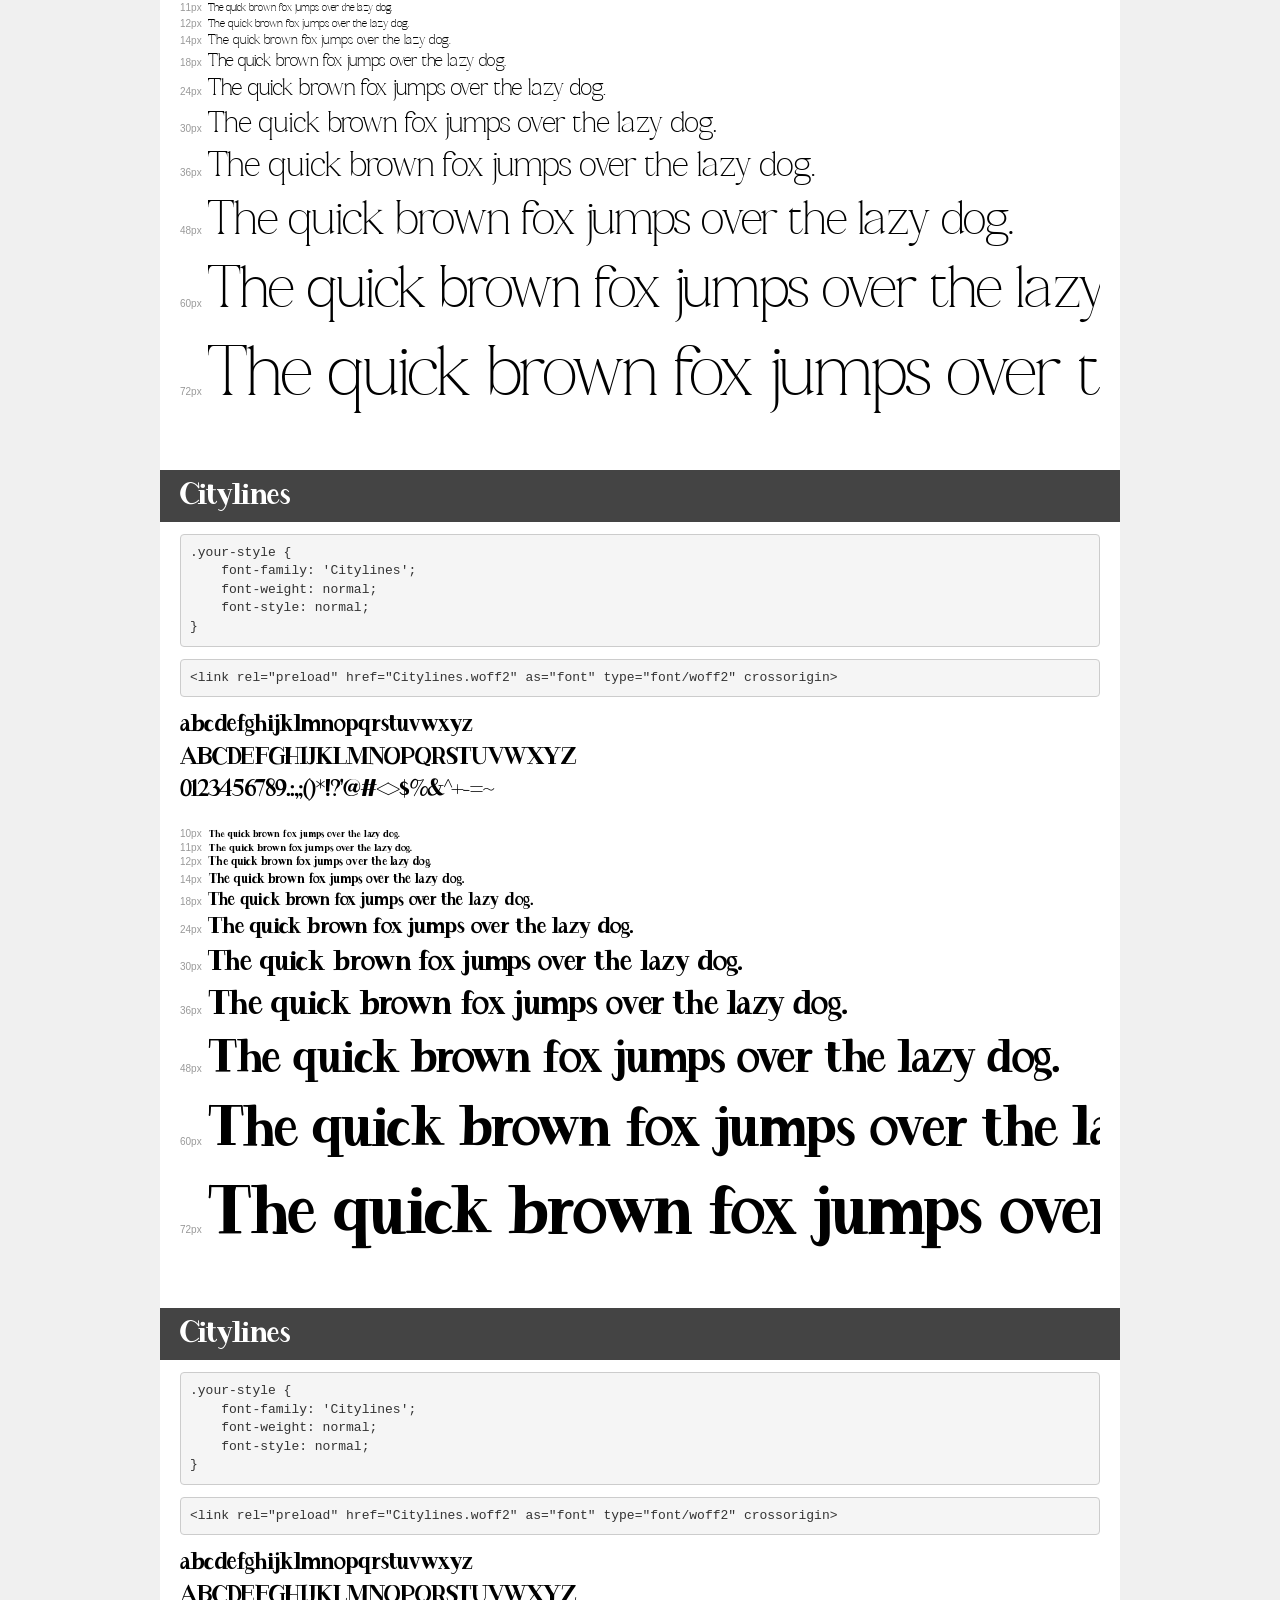
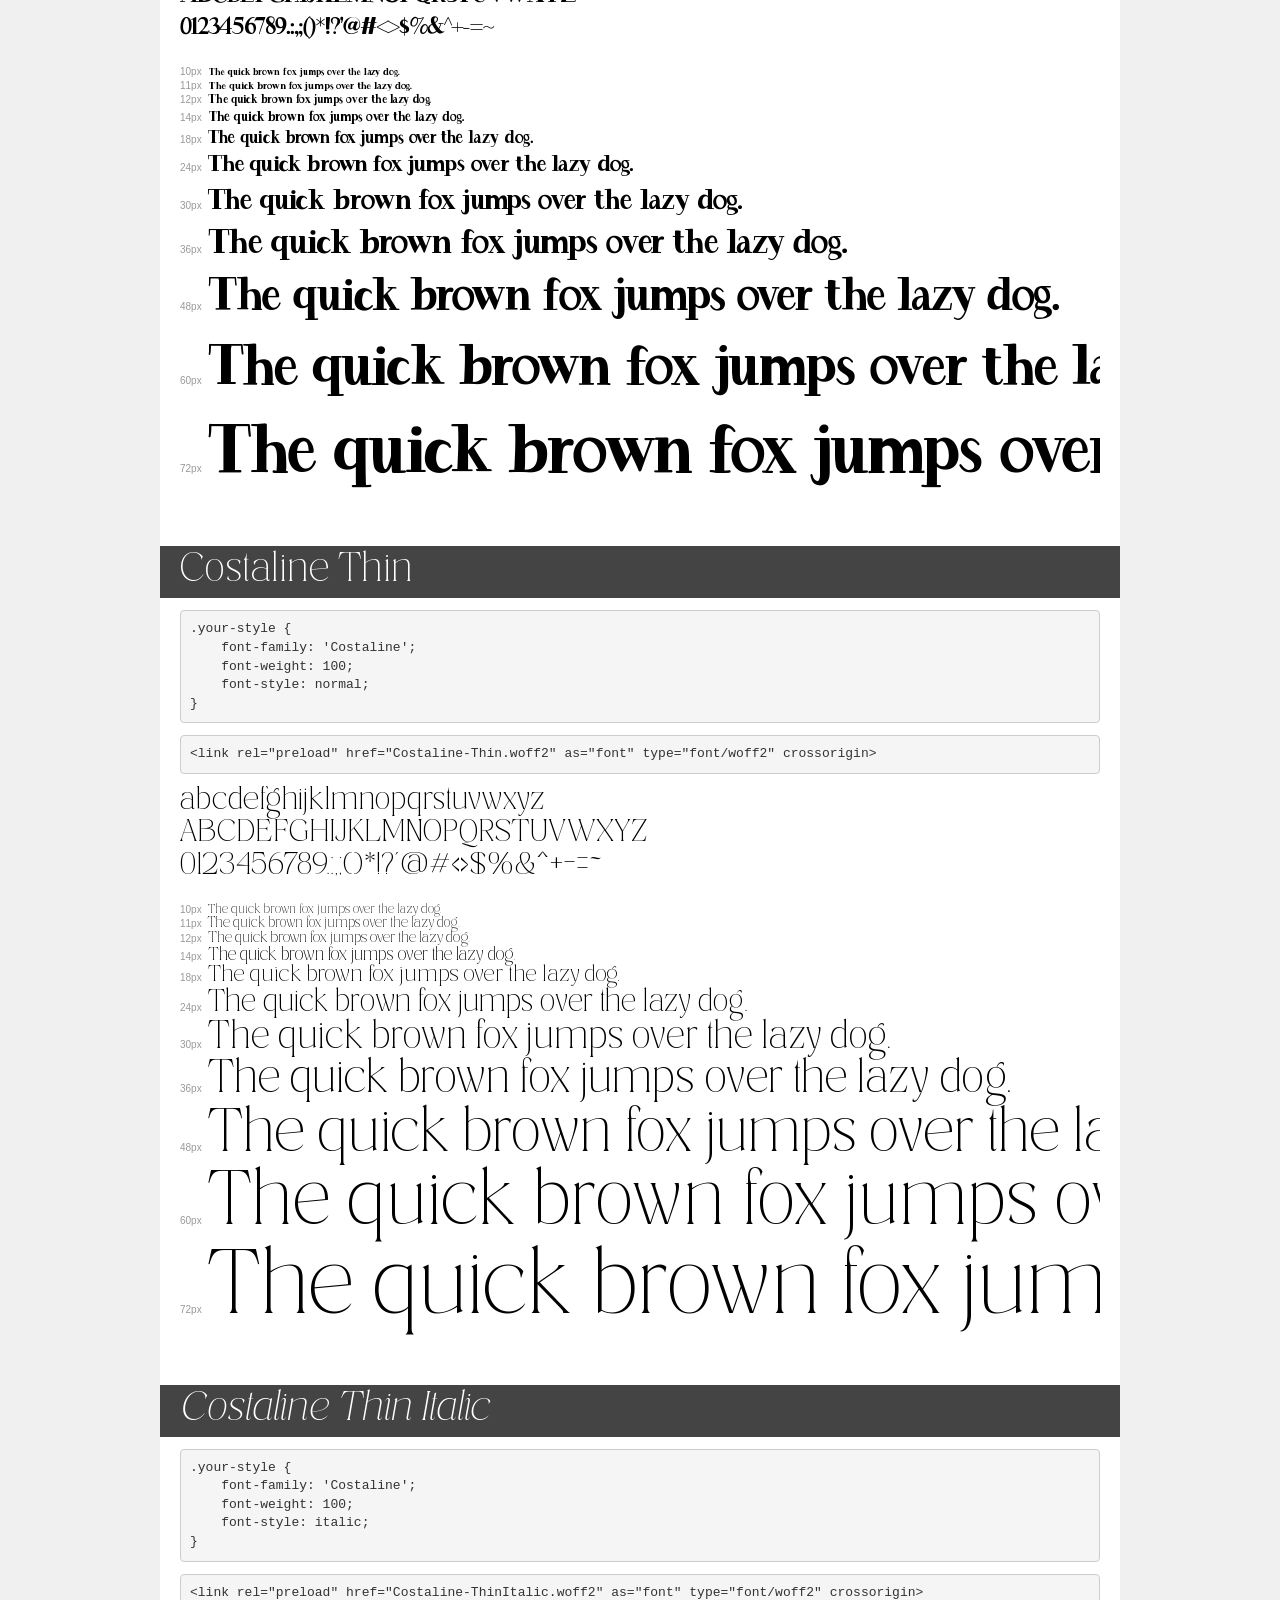
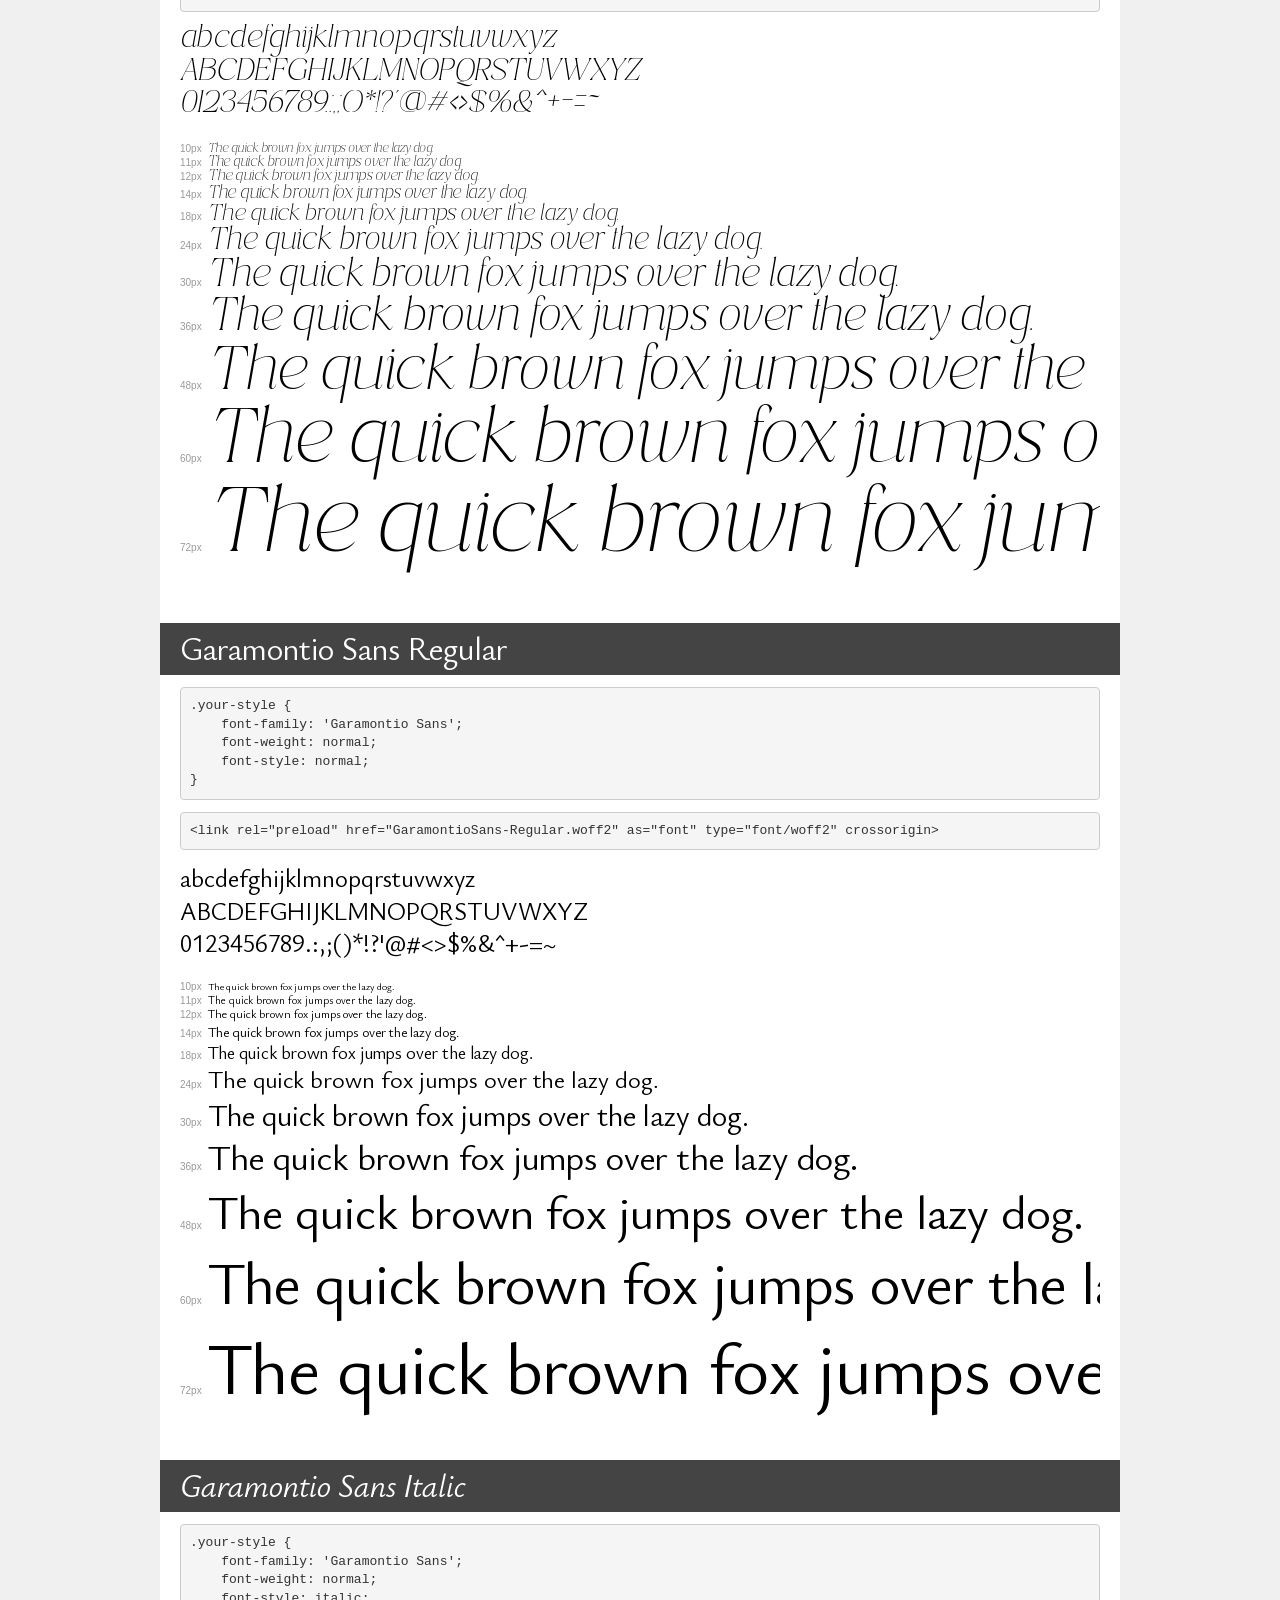
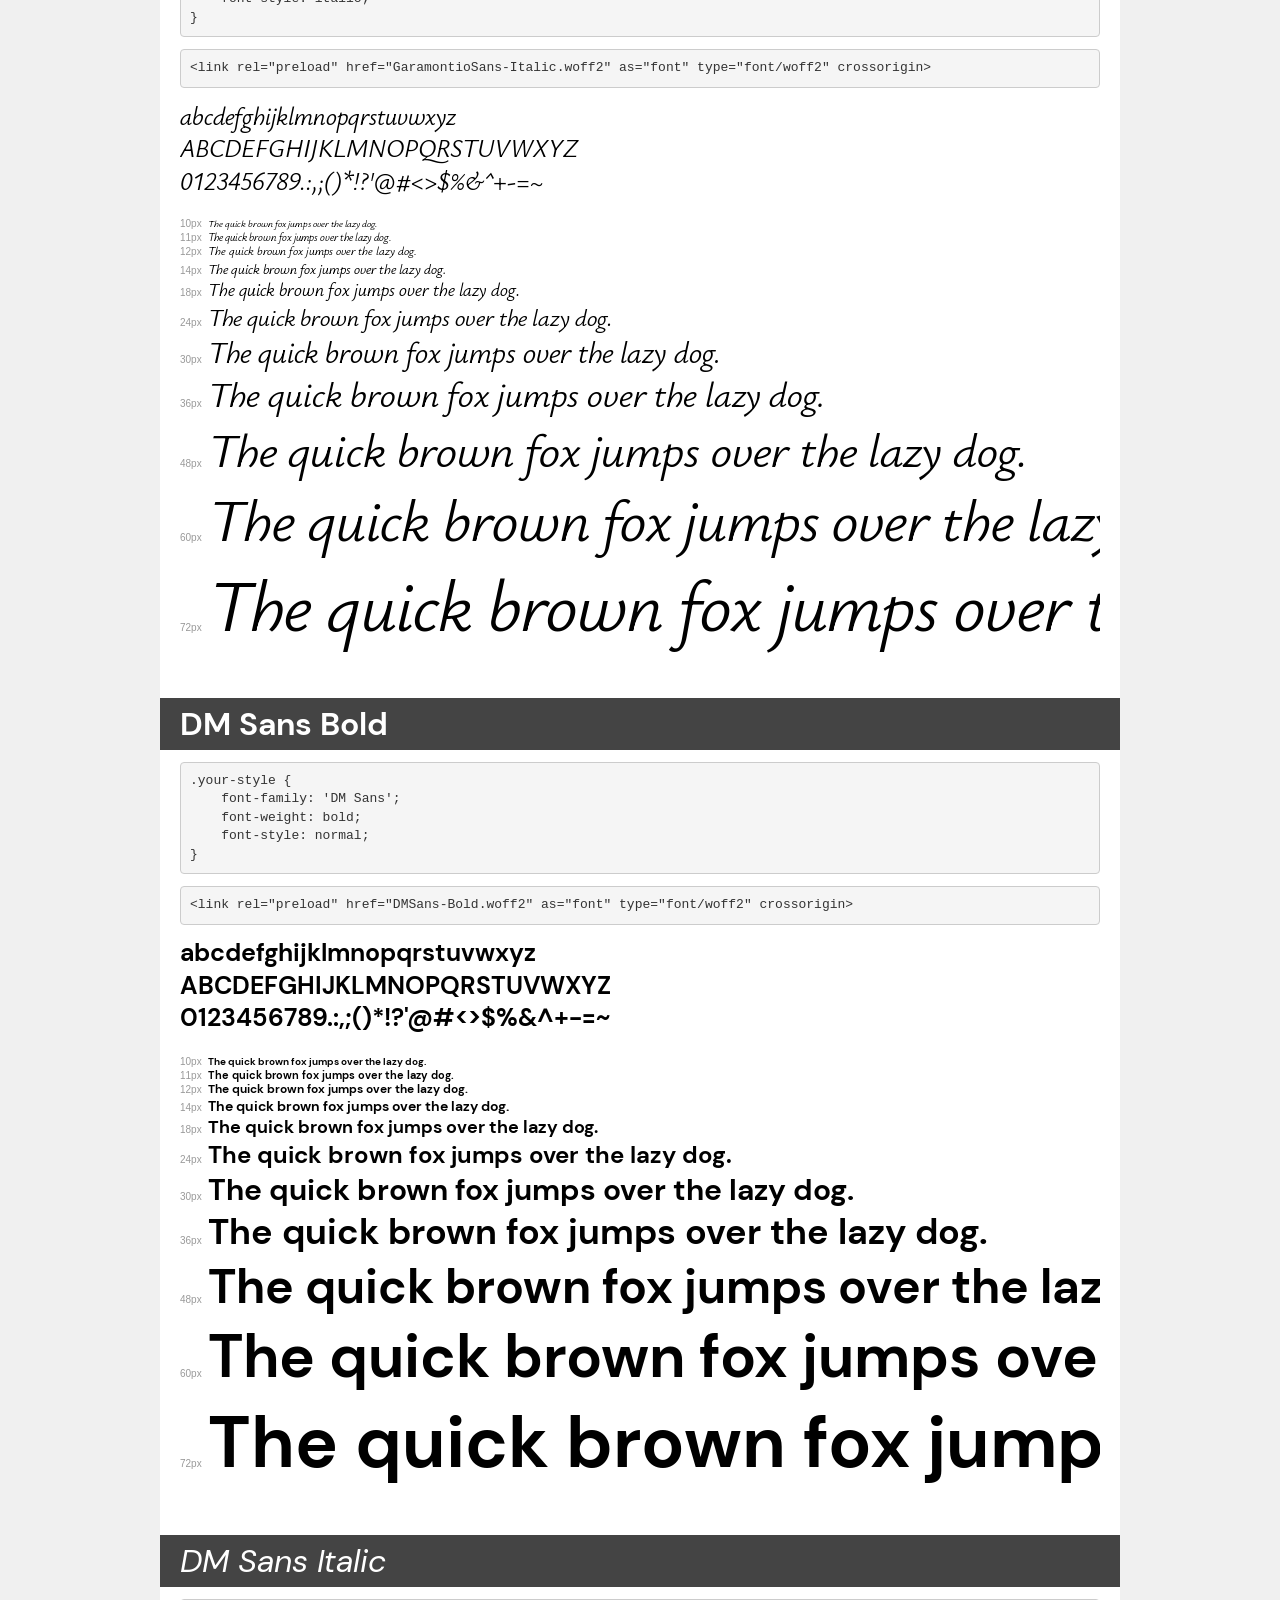
<file: fonts/demo.html>
<!DOCTYPE html>
<html lang="en">
<head>
    <meta charset="utf-8">
    <meta http-equiv="X-UA-Compatible" content="IE=edge">
    <meta name="viewport" content="width=device-width, initial-scale=1">
    <meta name="robots" content="noindex, noarchive">
    <meta name="format-detection" content="telephone=no">
    <title>Transfonter demo</title>
    <link href="stylesheet.css" rel="stylesheet">
    <style>
        /*
        http://meyerweb.com/eric/tools/css/reset/
        v2.0 | 20110126
        License: none (public domain)
        */
        html, body, div, span, applet, object, iframe,
        h1, h2, h3, h4, h5, h6, p, blockquote, pre,
        a, abbr, acronym, address, big, cite, code,
        del, dfn, em, img, ins, kbd, q, s, samp,
        small, strike, strong, sub, sup, tt, var,
        b, u, i, center,
        dl, dt, dd, ol, ul, li,
        fieldset, form, label, legend,
        table, caption, tbody, tfoot, thead, tr, th, td,
        article, aside, canvas, details, embed,
        figure, figcaption, footer, header, hgroup,
        menu, nav, output, ruby, section, summary,
        time, mark, audio, video {
            margin: 0;
            padding: 0;
            border: 0;
            font-size: 100%;
            font: inherit;
            vertical-align: baseline;
        }
        /* HTML5 display-role reset for older browsers */
        article, aside, details, figcaption, figure,
        footer, header, hgroup, menu, nav, section {
            display: block;
        }
        body {
            line-height: 1;
        }
        ol, ul {
            list-style: none;
        }
        blockquote, q {
            quotes: none;
        }
        blockquote:before, blockquote:after,
        q:before, q:after {
            content: '';
            content: none;
        }
        table {
            border-collapse: collapse;
            border-spacing: 0;
        }
        /* demo styles */
        body {
            background: #f0f0f0;
            color: #000;
        }
        .page {
            background: #fff;
            width: 920px;
            margin: 0 auto;
            padding: 20px 20px 0 20px;
            overflow: hidden;
        }
        .font-container {
            overflow-x: auto;
            overflow-y: hidden;
            margin-bottom: 40px;
            line-height: 1.3;
            white-space: nowrap;
            padding-bottom: 5px;
        }
        h1 {
            position: relative;
            background: #444;
            font-size: 32px;
            color: #fff;
            padding: 10px 20px;
            margin: 0 -20px 12px -20px;
        }
        .letters {
            font-size: 25px;
            margin-bottom: 20px;
        }
        .s10:before {
            content: '10px';
        }
        .s11:before {
            content: '11px';
        }
        .s12:before {
            content: '12px';
        }
        .s14:before {
            content: '14px';
        }
        .s18:before {
            content: '18px';
        }
        .s24:before {
            content: '24px';
        }
        .s30:before {
            content: '30px';
        }
        .s36:before {
            content: '36px';
        }
        .s48:before {
            content: '48px';
        }
        .s60:before {
            content: '60px';
        }
        .s72:before {
            content: '72px';
        }
        .s10:before, .s11:before, .s12:before, .s14:before,
        .s18:before, .s24:before, .s30:before, .s36:before,
        .s48:before, .s60:before, .s72:before {
            font-family: Arial, sans-serif;
            font-size: 10px;
            font-weight: normal;
            font-style: normal;
            color: #999;
            padding-right: 6px;
        }
        pre {
            display: block;
            padding: 9px;
            margin: 0 0 12px;
            font-family: Monaco, Menlo, Consolas, "Courier New", monospace;
            font-size: 13px;
            line-height: 1.428571429;
            color: #333;
            font-weight: normal;
            font-style: normal;
            background-color: #f5f5f5;
            border: 1px solid #ccc;
            overflow-x: auto;
            border-radius: 4px;
        }
        /* responsive */
        @media (max-width: 959px) {
            .page {
                width: auto;
                margin: 0;
            }
        }
    </style>
</head>
<body>
<div class="page">
    <div class="demo">
        <h1 style="font-family: 'Octobre'; font-weight: bold; font-style: italic;">Octobre Bold Italic</h1>
        <pre title="Usage">.your-style {
    font-family: 'Octobre';
    font-weight: bold;
    font-style: italic;
}</pre>
        <pre title="Preload (optional)">
&lt;link rel=&quot;preload&quot; href=&quot;Octobre-BoldItalic.woff2&quot; as=&quot;font&quot; type=&quot;font/woff2&quot; crossorigin&gt;</pre>
        <div class="font-container" style="font-family: 'Octobre'; font-weight: bold; font-style: italic;">
            <p class="letters">
                abcdefghijklmnopqrstuvwxyz<br>
ABCDEFGHIJKLMNOPQRSTUVWXYZ<br>
                0123456789.:,;()*!?'@#&lt;&gt;$%&^+-=~
            </p>
            <p class="s10" style="font-size: 10px;">The quick brown fox jumps over the lazy dog.</p>
            <p class="s11" style="font-size: 11px;">The quick brown fox jumps over the lazy dog.</p>
            <p class="s12" style="font-size: 12px;">The quick brown fox jumps over the lazy dog.</p>
            <p class="s14" style="font-size: 14px;">The quick brown fox jumps over the lazy dog.</p>
            <p class="s18" style="font-size: 18px;">The quick brown fox jumps over the lazy dog.</p>
            <p class="s24" style="font-size: 24px;">The quick brown fox jumps over the lazy dog.</p>
            <p class="s30" style="font-size: 30px;">The quick brown fox jumps over the lazy dog.</p>
            <p class="s36" style="font-size: 36px;">The quick brown fox jumps over the lazy dog.</p>
            <p class="s48" style="font-size: 48px;">The quick brown fox jumps over the lazy dog.</p>
            <p class="s60" style="font-size: 60px;">The quick brown fox jumps over the lazy dog.</p>
            <p class="s72" style="font-size: 72px;">The quick brown fox jumps over the lazy dog.</p>
        </div>
    </div>

    <div class="demo">
        <h1 style="font-family: 'Octobre'; font-weight: bold; font-style: normal;">Octobre Bold</h1>
        <pre title="Usage">.your-style {
    font-family: 'Octobre';
    font-weight: bold;
    font-style: normal;
}</pre>
        <pre title="Preload (optional)">
&lt;link rel=&quot;preload&quot; href=&quot;Octobre-Bold.woff2&quot; as=&quot;font&quot; type=&quot;font/woff2&quot; crossorigin&gt;</pre>
        <div class="font-container" style="font-family: 'Octobre'; font-weight: bold; font-style: normal;">
            <p class="letters">
                abcdefghijklmnopqrstuvwxyz<br>
ABCDEFGHIJKLMNOPQRSTUVWXYZ<br>
                0123456789.:,;()*!?'@#&lt;&gt;$%&^+-=~
            </p>
            <p class="s10" style="font-size: 10px;">The quick brown fox jumps over the lazy dog.</p>
            <p class="s11" style="font-size: 11px;">The quick brown fox jumps over the lazy dog.</p>
            <p class="s12" style="font-size: 12px;">The quick brown fox jumps over the lazy dog.</p>
            <p class="s14" style="font-size: 14px;">The quick brown fox jumps over the lazy dog.</p>
            <p class="s18" style="font-size: 18px;">The quick brown fox jumps over the lazy dog.</p>
            <p class="s24" style="font-size: 24px;">The quick brown fox jumps over the lazy dog.</p>
            <p class="s30" style="font-size: 30px;">The quick brown fox jumps over the lazy dog.</p>
            <p class="s36" style="font-size: 36px;">The quick brown fox jumps over the lazy dog.</p>
            <p class="s48" style="font-size: 48px;">The quick brown fox jumps over the lazy dog.</p>
            <p class="s60" style="font-size: 60px;">The quick brown fox jumps over the lazy dog.</p>
            <p class="s72" style="font-size: 72px;">The quick brown fox jumps over the lazy dog.</p>
        </div>
    </div>

    <div class="demo">
        <h1 style="font-family: 'Octobre'; font-weight: 600; font-style: normal;">Octobre DemiBold</h1>
        <pre title="Usage">.your-style {
    font-family: 'Octobre';
    font-weight: 600;
    font-style: normal;
}</pre>
        <pre title="Preload (optional)">
&lt;link rel=&quot;preload&quot; href=&quot;Octobre-DemiBold.woff2&quot; as=&quot;font&quot; type=&quot;font/woff2&quot; crossorigin&gt;</pre>
        <div class="font-container" style="font-family: 'Octobre'; font-weight: 600; font-style: normal;">
            <p class="letters">
                abcdefghijklmnopqrstuvwxyz<br>
ABCDEFGHIJKLMNOPQRSTUVWXYZ<br>
                0123456789.:,;()*!?'@#&lt;&gt;$%&^+-=~
            </p>
            <p class="s10" style="font-size: 10px;">The quick brown fox jumps over the lazy dog.</p>
            <p class="s11" style="font-size: 11px;">The quick brown fox jumps over the lazy dog.</p>
            <p class="s12" style="font-size: 12px;">The quick brown fox jumps over the lazy dog.</p>
            <p class="s14" style="font-size: 14px;">The quick brown fox jumps over the lazy dog.</p>
            <p class="s18" style="font-size: 18px;">The quick brown fox jumps over the lazy dog.</p>
            <p class="s24" style="font-size: 24px;">The quick brown fox jumps over the lazy dog.</p>
            <p class="s30" style="font-size: 30px;">The quick brown fox jumps over the lazy dog.</p>
            <p class="s36" style="font-size: 36px;">The quick brown fox jumps over the lazy dog.</p>
            <p class="s48" style="font-size: 48px;">The quick brown fox jumps over the lazy dog.</p>
            <p class="s60" style="font-size: 60px;">The quick brown fox jumps over the lazy dog.</p>
            <p class="s72" style="font-size: 72px;">The quick brown fox jumps over the lazy dog.</p>
        </div>
    </div>

    <div class="demo">
        <h1 style="font-family: 'Octobre'; font-weight: 600; font-style: italic;">Octobre DemiBold Italic</h1>
        <pre title="Usage">.your-style {
    font-family: 'Octobre';
    font-weight: 600;
    font-style: italic;
}</pre>
        <pre title="Preload (optional)">
&lt;link rel=&quot;preload&quot; href=&quot;Octobre-DemiBoldItalic.woff2&quot; as=&quot;font&quot; type=&quot;font/woff2&quot; crossorigin&gt;</pre>
        <div class="font-container" style="font-family: 'Octobre'; font-weight: 600; font-style: italic;">
            <p class="letters">
                abcdefghijklmnopqrstuvwxyz<br>
ABCDEFGHIJKLMNOPQRSTUVWXYZ<br>
                0123456789.:,;()*!?'@#&lt;&gt;$%&^+-=~
            </p>
            <p class="s10" style="font-size: 10px;">The quick brown fox jumps over the lazy dog.</p>
            <p class="s11" style="font-size: 11px;">The quick brown fox jumps over the lazy dog.</p>
            <p class="s12" style="font-size: 12px;">The quick brown fox jumps over the lazy dog.</p>
            <p class="s14" style="font-size: 14px;">The quick brown fox jumps over the lazy dog.</p>
            <p class="s18" style="font-size: 18px;">The quick brown fox jumps over the lazy dog.</p>
            <p class="s24" style="font-size: 24px;">The quick brown fox jumps over the lazy dog.</p>
            <p class="s30" style="font-size: 30px;">The quick brown fox jumps over the lazy dog.</p>
            <p class="s36" style="font-size: 36px;">The quick brown fox jumps over the lazy dog.</p>
            <p class="s48" style="font-size: 48px;">The quick brown fox jumps over the lazy dog.</p>
            <p class="s60" style="font-size: 60px;">The quick brown fox jumps over the lazy dog.</p>
            <p class="s72" style="font-size: 72px;">The quick brown fox jumps over the lazy dog.</p>
        </div>
    </div>

    <div class="demo">
        <h1 style="font-family: 'Octobre'; font-weight: 300; font-style: normal;">Octobre Light</h1>
        <pre title="Usage">.your-style {
    font-family: 'Octobre';
    font-weight: 300;
    font-style: normal;
}</pre>
        <pre title="Preload (optional)">
&lt;link rel=&quot;preload&quot; href=&quot;Octobre-Light.woff2&quot; as=&quot;font&quot; type=&quot;font/woff2&quot; crossorigin&gt;</pre>
        <div class="font-container" style="font-family: 'Octobre'; font-weight: 300; font-style: normal;">
            <p class="letters">
                abcdefghijklmnopqrstuvwxyz<br>
ABCDEFGHIJKLMNOPQRSTUVWXYZ<br>
                0123456789.:,;()*!?'@#&lt;&gt;$%&^+-=~
            </p>
            <p class="s10" style="font-size: 10px;">The quick brown fox jumps over the lazy dog.</p>
            <p class="s11" style="font-size: 11px;">The quick brown fox jumps over the lazy dog.</p>
            <p class="s12" style="font-size: 12px;">The quick brown fox jumps over the lazy dog.</p>
            <p class="s14" style="font-size: 14px;">The quick brown fox jumps over the lazy dog.</p>
            <p class="s18" style="font-size: 18px;">The quick brown fox jumps over the lazy dog.</p>
            <p class="s24" style="font-size: 24px;">The quick brown fox jumps over the lazy dog.</p>
            <p class="s30" style="font-size: 30px;">The quick brown fox jumps over the lazy dog.</p>
            <p class="s36" style="font-size: 36px;">The quick brown fox jumps over the lazy dog.</p>
            <p class="s48" style="font-size: 48px;">The quick brown fox jumps over the lazy dog.</p>
            <p class="s60" style="font-size: 60px;">The quick brown fox jumps over the lazy dog.</p>
            <p class="s72" style="font-size: 72px;">The quick brown fox jumps over the lazy dog.</p>
        </div>
    </div>

    <div class="demo">
        <h1 style="font-family: 'Octobre'; font-weight: normal; font-style: italic;">Octobre Italic</h1>
        <pre title="Usage">.your-style {
    font-family: 'Octobre';
    font-weight: normal;
    font-style: italic;
}</pre>
        <pre title="Preload (optional)">
&lt;link rel=&quot;preload&quot; href=&quot;Octobre-Italic.woff2&quot; as=&quot;font&quot; type=&quot;font/woff2&quot; crossorigin&gt;</pre>
        <div class="font-container" style="font-family: 'Octobre'; font-weight: normal; font-style: italic;">
            <p class="letters">
                abcdefghijklmnopqrstuvwxyz<br>
ABCDEFGHIJKLMNOPQRSTUVWXYZ<br>
                0123456789.:,;()*!?'@#&lt;&gt;$%&^+-=~
            </p>
            <p class="s10" style="font-size: 10px;">The quick brown fox jumps over the lazy dog.</p>
            <p class="s11" style="font-size: 11px;">The quick brown fox jumps over the lazy dog.</p>
            <p class="s12" style="font-size: 12px;">The quick brown fox jumps over the lazy dog.</p>
            <p class="s14" style="font-size: 14px;">The quick brown fox jumps over the lazy dog.</p>
            <p class="s18" style="font-size: 18px;">The quick brown fox jumps over the lazy dog.</p>
            <p class="s24" style="font-size: 24px;">The quick brown fox jumps over the lazy dog.</p>
            <p class="s30" style="font-size: 30px;">The quick brown fox jumps over the lazy dog.</p>
            <p class="s36" style="font-size: 36px;">The quick brown fox jumps over the lazy dog.</p>
            <p class="s48" style="font-size: 48px;">The quick brown fox jumps over the lazy dog.</p>
            <p class="s60" style="font-size: 60px;">The quick brown fox jumps over the lazy dog.</p>
            <p class="s72" style="font-size: 72px;">The quick brown fox jumps over the lazy dog.</p>
        </div>
    </div>

    <div class="demo">
        <h1 style="font-family: 'Octobre'; font-weight: 300; font-style: italic;">Octobre Light Italic</h1>
        <pre title="Usage">.your-style {
    font-family: 'Octobre';
    font-weight: 300;
    font-style: italic;
}</pre>
        <pre title="Preload (optional)">
&lt;link rel=&quot;preload&quot; href=&quot;Octobre-LightItalic.woff2&quot; as=&quot;font&quot; type=&quot;font/woff2&quot; crossorigin&gt;</pre>
        <div class="font-container" style="font-family: 'Octobre'; font-weight: 300; font-style: italic;">
            <p class="letters">
                abcdefghijklmnopqrstuvwxyz<br>
ABCDEFGHIJKLMNOPQRSTUVWXYZ<br>
                0123456789.:,;()*!?'@#&lt;&gt;$%&^+-=~
            </p>
            <p class="s10" style="font-size: 10px;">The quick brown fox jumps over the lazy dog.</p>
            <p class="s11" style="font-size: 11px;">The quick brown fox jumps over the lazy dog.</p>
            <p class="s12" style="font-size: 12px;">The quick brown fox jumps over the lazy dog.</p>
            <p class="s14" style="font-size: 14px;">The quick brown fox jumps over the lazy dog.</p>
            <p class="s18" style="font-size: 18px;">The quick brown fox jumps over the lazy dog.</p>
            <p class="s24" style="font-size: 24px;">The quick brown fox jumps over the lazy dog.</p>
            <p class="s30" style="font-size: 30px;">The quick brown fox jumps over the lazy dog.</p>
            <p class="s36" style="font-size: 36px;">The quick brown fox jumps over the lazy dog.</p>
            <p class="s48" style="font-size: 48px;">The quick brown fox jumps over the lazy dog.</p>
            <p class="s60" style="font-size: 60px;">The quick brown fox jumps over the lazy dog.</p>
            <p class="s72" style="font-size: 72px;">The quick brown fox jumps over the lazy dog.</p>
        </div>
    </div>

    <div class="demo">
        <h1 style="font-family: 'Octobre'; font-weight: 100; font-style: italic;">Octobre Thin Italic</h1>
        <pre title="Usage">.your-style {
    font-family: 'Octobre';
    font-weight: 100;
    font-style: italic;
}</pre>
        <pre title="Preload (optional)">
&lt;link rel=&quot;preload&quot; href=&quot;Octobre-ThinItalic.woff2&quot; as=&quot;font&quot; type=&quot;font/woff2&quot; crossorigin&gt;</pre>
        <div class="font-container" style="font-family: 'Octobre'; font-weight: 100; font-style: italic;">
            <p class="letters">
                abcdefghijklmnopqrstuvwxyz<br>
ABCDEFGHIJKLMNOPQRSTUVWXYZ<br>
                0123456789.:,;()*!?'@#&lt;&gt;$%&^+-=~
            </p>
            <p class="s10" style="font-size: 10px;">The quick brown fox jumps over the lazy dog.</p>
            <p class="s11" style="font-size: 11px;">The quick brown fox jumps over the lazy dog.</p>
            <p class="s12" style="font-size: 12px;">The quick brown fox jumps over the lazy dog.</p>
            <p class="s14" style="font-size: 14px;">The quick brown fox jumps over the lazy dog.</p>
            <p class="s18" style="font-size: 18px;">The quick brown fox jumps over the lazy dog.</p>
            <p class="s24" style="font-size: 24px;">The quick brown fox jumps over the lazy dog.</p>
            <p class="s30" style="font-size: 30px;">The quick brown fox jumps over the lazy dog.</p>
            <p class="s36" style="font-size: 36px;">The quick brown fox jumps over the lazy dog.</p>
            <p class="s48" style="font-size: 48px;">The quick brown fox jumps over the lazy dog.</p>
            <p class="s60" style="font-size: 60px;">The quick brown fox jumps over the lazy dog.</p>
            <p class="s72" style="font-size: 72px;">The quick brown fox jumps over the lazy dog.</p>
        </div>
    </div>

    <div class="demo">
        <h1 style="font-family: 'Octobre'; font-weight: normal; font-style: normal;">Octobre Regular</h1>
        <pre title="Usage">.your-style {
    font-family: 'Octobre';
    font-weight: normal;
    font-style: normal;
}</pre>
        <pre title="Preload (optional)">
&lt;link rel=&quot;preload&quot; href=&quot;Octobre-Regular.woff2&quot; as=&quot;font&quot; type=&quot;font/woff2&quot; crossorigin&gt;</pre>
        <div class="font-container" style="font-family: 'Octobre'; font-weight: normal; font-style: normal;">
            <p class="letters">
                abcdefghijklmnopqrstuvwxyz<br>
ABCDEFGHIJKLMNOPQRSTUVWXYZ<br>
                0123456789.:,;()*!?'@#&lt;&gt;$%&^+-=~
            </p>
            <p class="s10" style="font-size: 10px;">The quick brown fox jumps over the lazy dog.</p>
            <p class="s11" style="font-size: 11px;">The quick brown fox jumps over the lazy dog.</p>
            <p class="s12" style="font-size: 12px;">The quick brown fox jumps over the lazy dog.</p>
            <p class="s14" style="font-size: 14px;">The quick brown fox jumps over the lazy dog.</p>
            <p class="s18" style="font-size: 18px;">The quick brown fox jumps over the lazy dog.</p>
            <p class="s24" style="font-size: 24px;">The quick brown fox jumps over the lazy dog.</p>
            <p class="s30" style="font-size: 30px;">The quick brown fox jumps over the lazy dog.</p>
            <p class="s36" style="font-size: 36px;">The quick brown fox jumps over the lazy dog.</p>
            <p class="s48" style="font-size: 48px;">The quick brown fox jumps over the lazy dog.</p>
            <p class="s60" style="font-size: 60px;">The quick brown fox jumps over the lazy dog.</p>
            <p class="s72" style="font-size: 72px;">The quick brown fox jumps over the lazy dog.</p>
        </div>
    </div>

    <div class="demo">
        <h1 style="font-family: 'Octobre'; font-weight: 100; font-style: normal;">Octobre Thin</h1>
        <pre title="Usage">.your-style {
    font-family: 'Octobre';
    font-weight: 100;
    font-style: normal;
}</pre>
        <pre title="Preload (optional)">
&lt;link rel=&quot;preload&quot; href=&quot;Octobre-Thin.woff2&quot; as=&quot;font&quot; type=&quot;font/woff2&quot; crossorigin&gt;</pre>
        <div class="font-container" style="font-family: 'Octobre'; font-weight: 100; font-style: normal;">
            <p class="letters">
                abcdefghijklmnopqrstuvwxyz<br>
ABCDEFGHIJKLMNOPQRSTUVWXYZ<br>
                0123456789.:,;()*!?'@#&lt;&gt;$%&^+-=~
            </p>
            <p class="s10" style="font-size: 10px;">The quick brown fox jumps over the lazy dog.</p>
            <p class="s11" style="font-size: 11px;">The quick brown fox jumps over the lazy dog.</p>
            <p class="s12" style="font-size: 12px;">The quick brown fox jumps over the lazy dog.</p>
            <p class="s14" style="font-size: 14px;">The quick brown fox jumps over the lazy dog.</p>
            <p class="s18" style="font-size: 18px;">The quick brown fox jumps over the lazy dog.</p>
            <p class="s24" style="font-size: 24px;">The quick brown fox jumps over the lazy dog.</p>
            <p class="s30" style="font-size: 30px;">The quick brown fox jumps over the lazy dog.</p>
            <p class="s36" style="font-size: 36px;">The quick brown fox jumps over the lazy dog.</p>
            <p class="s48" style="font-size: 48px;">The quick brown fox jumps over the lazy dog.</p>
            <p class="s60" style="font-size: 60px;">The quick brown fox jumps over the lazy dog.</p>
            <p class="s72" style="font-size: 72px;">The quick brown fox jumps over the lazy dog.</p>
        </div>
    </div>

    <div class="demo">
        <h1 style="font-family: 'Octobre'; font-weight: normal; font-style: normal;">Octobre</h1>
        <pre title="Usage">.your-style {
    font-family: 'Octobre';
    font-weight: normal;
    font-style: normal;
}</pre>
        <pre title="Preload (optional)">
&lt;link rel=&quot;preload&quot; href=&quot;Octobre.woff2&quot; as=&quot;font&quot; type=&quot;font/woff2&quot; crossorigin&gt;</pre>
        <div class="font-container" style="font-family: 'Octobre'; font-weight: normal; font-style: normal;">
            <p class="letters">
                abcdefghijklmnopqrstuvwxyz<br>
ABCDEFGHIJKLMNOPQRSTUVWXYZ<br>
                0123456789.:,;()*!?'@#&lt;&gt;$%&^+-=~
            </p>
            <p class="s10" style="font-size: 10px;">The quick brown fox jumps over the lazy dog.</p>
            <p class="s11" style="font-size: 11px;">The quick brown fox jumps over the lazy dog.</p>
            <p class="s12" style="font-size: 12px;">The quick brown fox jumps over the lazy dog.</p>
            <p class="s14" style="font-size: 14px;">The quick brown fox jumps over the lazy dog.</p>
            <p class="s18" style="font-size: 18px;">The quick brown fox jumps over the lazy dog.</p>
            <p class="s24" style="font-size: 24px;">The quick brown fox jumps over the lazy dog.</p>
            <p class="s30" style="font-size: 30px;">The quick brown fox jumps over the lazy dog.</p>
            <p class="s36" style="font-size: 36px;">The quick brown fox jumps over the lazy dog.</p>
            <p class="s48" style="font-size: 48px;">The quick brown fox jumps over the lazy dog.</p>
            <p class="s60" style="font-size: 60px;">The quick brown fox jumps over the lazy dog.</p>
            <p class="s72" style="font-size: 72px;">The quick brown fox jumps over the lazy dog.</p>
        </div>
    </div>

    <div class="demo">
        <h1 style="font-family: 'Felidae'; font-weight: normal; font-style: normal;">Felidae Regular</h1>
        <pre title="Usage">.your-style {
    font-family: 'Felidae';
    font-weight: normal;
    font-style: normal;
}</pre>
        <pre title="Preload (optional)">
&lt;link rel=&quot;preload&quot; href=&quot;Felidae-Regular.woff2&quot; as=&quot;font&quot; type=&quot;font/woff2&quot; crossorigin&gt;</pre>
        <div class="font-container" style="font-family: 'Felidae'; font-weight: normal; font-style: normal;">
            <p class="letters">
                abcdefghijklmnopqrstuvwxyz<br>
ABCDEFGHIJKLMNOPQRSTUVWXYZ<br>
                0123456789.:,;()*!?'@#&lt;&gt;$%&^+-=~
            </p>
            <p class="s10" style="font-size: 10px;">The quick brown fox jumps over the lazy dog.</p>
            <p class="s11" style="font-size: 11px;">The quick brown fox jumps over the lazy dog.</p>
            <p class="s12" style="font-size: 12px;">The quick brown fox jumps over the lazy dog.</p>
            <p class="s14" style="font-size: 14px;">The quick brown fox jumps over the lazy dog.</p>
            <p class="s18" style="font-size: 18px;">The quick brown fox jumps over the lazy dog.</p>
            <p class="s24" style="font-size: 24px;">The quick brown fox jumps over the lazy dog.</p>
            <p class="s30" style="font-size: 30px;">The quick brown fox jumps over the lazy dog.</p>
            <p class="s36" style="font-size: 36px;">The quick brown fox jumps over the lazy dog.</p>
            <p class="s48" style="font-size: 48px;">The quick brown fox jumps over the lazy dog.</p>
            <p class="s60" style="font-size: 60px;">The quick brown fox jumps over the lazy dog.</p>
            <p class="s72" style="font-size: 72px;">The quick brown fox jumps over the lazy dog.</p>
        </div>
    </div>

    <div class="demo">
        <h1 style="font-family: 'Citylines'; font-weight: normal; font-style: normal;">Citylines</h1>
        <pre title="Usage">.your-style {
    font-family: 'Citylines';
    font-weight: normal;
    font-style: normal;
}</pre>
        <pre title="Preload (optional)">
&lt;link rel=&quot;preload&quot; href=&quot;Citylines.woff2&quot; as=&quot;font&quot; type=&quot;font/woff2&quot; crossorigin&gt;</pre>
        <div class="font-container" style="font-family: 'Citylines'; font-weight: normal; font-style: normal;">
            <p class="letters">
                abcdefghijklmnopqrstuvwxyz<br>
ABCDEFGHIJKLMNOPQRSTUVWXYZ<br>
                0123456789.:,;()*!?'@#&lt;&gt;$%&^+-=~
            </p>
            <p class="s10" style="font-size: 10px;">The quick brown fox jumps over the lazy dog.</p>
            <p class="s11" style="font-size: 11px;">The quick brown fox jumps over the lazy dog.</p>
            <p class="s12" style="font-size: 12px;">The quick brown fox jumps over the lazy dog.</p>
            <p class="s14" style="font-size: 14px;">The quick brown fox jumps over the lazy dog.</p>
            <p class="s18" style="font-size: 18px;">The quick brown fox jumps over the lazy dog.</p>
            <p class="s24" style="font-size: 24px;">The quick brown fox jumps over the lazy dog.</p>
            <p class="s30" style="font-size: 30px;">The quick brown fox jumps over the lazy dog.</p>
            <p class="s36" style="font-size: 36px;">The quick brown fox jumps over the lazy dog.</p>
            <p class="s48" style="font-size: 48px;">The quick brown fox jumps over the lazy dog.</p>
            <p class="s60" style="font-size: 60px;">The quick brown fox jumps over the lazy dog.</p>
            <p class="s72" style="font-size: 72px;">The quick brown fox jumps over the lazy dog.</p>
        </div>
    </div>

    <div class="demo">
        <h1 style="font-family: 'Citylines'; font-weight: normal; font-style: normal;">Citylines</h1>
        <pre title="Usage">.your-style {
    font-family: 'Citylines';
    font-weight: normal;
    font-style: normal;
}</pre>
        <pre title="Preload (optional)">
&lt;link rel=&quot;preload&quot; href=&quot;Citylines.woff2&quot; as=&quot;font&quot; type=&quot;font/woff2&quot; crossorigin&gt;</pre>
        <div class="font-container" style="font-family: 'Citylines'; font-weight: normal; font-style: normal;">
            <p class="letters">
                abcdefghijklmnopqrstuvwxyz<br>
ABCDEFGHIJKLMNOPQRSTUVWXYZ<br>
                0123456789.:,;()*!?'@#&lt;&gt;$%&^+-=~
            </p>
            <p class="s10" style="font-size: 10px;">The quick brown fox jumps over the lazy dog.</p>
            <p class="s11" style="font-size: 11px;">The quick brown fox jumps over the lazy dog.</p>
            <p class="s12" style="font-size: 12px;">The quick brown fox jumps over the lazy dog.</p>
            <p class="s14" style="font-size: 14px;">The quick brown fox jumps over the lazy dog.</p>
            <p class="s18" style="font-size: 18px;">The quick brown fox jumps over the lazy dog.</p>
            <p class="s24" style="font-size: 24px;">The quick brown fox jumps over the lazy dog.</p>
            <p class="s30" style="font-size: 30px;">The quick brown fox jumps over the lazy dog.</p>
            <p class="s36" style="font-size: 36px;">The quick brown fox jumps over the lazy dog.</p>
            <p class="s48" style="font-size: 48px;">The quick brown fox jumps over the lazy dog.</p>
            <p class="s60" style="font-size: 60px;">The quick brown fox jumps over the lazy dog.</p>
            <p class="s72" style="font-size: 72px;">The quick brown fox jumps over the lazy dog.</p>
        </div>
    </div>

    <div class="demo">
        <h1 style="font-family: 'Costaline'; font-weight: 100; font-style: normal;">Costaline Thin</h1>
        <pre title="Usage">.your-style {
    font-family: 'Costaline';
    font-weight: 100;
    font-style: normal;
}</pre>
        <pre title="Preload (optional)">
&lt;link rel=&quot;preload&quot; href=&quot;Costaline-Thin.woff2&quot; as=&quot;font&quot; type=&quot;font/woff2&quot; crossorigin&gt;</pre>
        <div class="font-container" style="font-family: 'Costaline'; font-weight: 100; font-style: normal;">
            <p class="letters">
                abcdefghijklmnopqrstuvwxyz<br>
ABCDEFGHIJKLMNOPQRSTUVWXYZ<br>
                0123456789.:,;()*!?'@#&lt;&gt;$%&^+-=~
            </p>
            <p class="s10" style="font-size: 10px;">The quick brown fox jumps over the lazy dog.</p>
            <p class="s11" style="font-size: 11px;">The quick brown fox jumps over the lazy dog.</p>
            <p class="s12" style="font-size: 12px;">The quick brown fox jumps over the lazy dog.</p>
            <p class="s14" style="font-size: 14px;">The quick brown fox jumps over the lazy dog.</p>
            <p class="s18" style="font-size: 18px;">The quick brown fox jumps over the lazy dog.</p>
            <p class="s24" style="font-size: 24px;">The quick brown fox jumps over the lazy dog.</p>
            <p class="s30" style="font-size: 30px;">The quick brown fox jumps over the lazy dog.</p>
            <p class="s36" style="font-size: 36px;">The quick brown fox jumps over the lazy dog.</p>
            <p class="s48" style="font-size: 48px;">The quick brown fox jumps over the lazy dog.</p>
            <p class="s60" style="font-size: 60px;">The quick brown fox jumps over the lazy dog.</p>
            <p class="s72" style="font-size: 72px;">The quick brown fox jumps over the lazy dog.</p>
        </div>
    </div>

    <div class="demo">
        <h1 style="font-family: 'Costaline'; font-weight: 100; font-style: italic;">Costaline Thin Italic</h1>
        <pre title="Usage">.your-style {
    font-family: 'Costaline';
    font-weight: 100;
    font-style: italic;
}</pre>
        <pre title="Preload (optional)">
&lt;link rel=&quot;preload&quot; href=&quot;Costaline-ThinItalic.woff2&quot; as=&quot;font&quot; type=&quot;font/woff2&quot; crossorigin&gt;</pre>
        <div class="font-container" style="font-family: 'Costaline'; font-weight: 100; font-style: italic;">
            <p class="letters">
                abcdefghijklmnopqrstuvwxyz<br>
ABCDEFGHIJKLMNOPQRSTUVWXYZ<br>
                0123456789.:,;()*!?'@#&lt;&gt;$%&^+-=~
            </p>
            <p class="s10" style="font-size: 10px;">The quick brown fox jumps over the lazy dog.</p>
            <p class="s11" style="font-size: 11px;">The quick brown fox jumps over the lazy dog.</p>
            <p class="s12" style="font-size: 12px;">The quick brown fox jumps over the lazy dog.</p>
            <p class="s14" style="font-size: 14px;">The quick brown fox jumps over the lazy dog.</p>
            <p class="s18" style="font-size: 18px;">The quick brown fox jumps over the lazy dog.</p>
            <p class="s24" style="font-size: 24px;">The quick brown fox jumps over the lazy dog.</p>
            <p class="s30" style="font-size: 30px;">The quick brown fox jumps over the lazy dog.</p>
            <p class="s36" style="font-size: 36px;">The quick brown fox jumps over the lazy dog.</p>
            <p class="s48" style="font-size: 48px;">The quick brown fox jumps over the lazy dog.</p>
            <p class="s60" style="font-size: 60px;">The quick brown fox jumps over the lazy dog.</p>
            <p class="s72" style="font-size: 72px;">The quick brown fox jumps over the lazy dog.</p>
        </div>
    </div>

    <div class="demo">
        <h1 style="font-family: 'Garamontio Sans'; font-weight: normal; font-style: normal;">Garamontio Sans Regular</h1>
        <pre title="Usage">.your-style {
    font-family: 'Garamontio Sans';
    font-weight: normal;
    font-style: normal;
}</pre>
        <pre title="Preload (optional)">
&lt;link rel=&quot;preload&quot; href=&quot;GaramontioSans-Regular.woff2&quot; as=&quot;font&quot; type=&quot;font/woff2&quot; crossorigin&gt;</pre>
        <div class="font-container" style="font-family: 'Garamontio Sans'; font-weight: normal; font-style: normal;">
            <p class="letters">
                abcdefghijklmnopqrstuvwxyz<br>
ABCDEFGHIJKLMNOPQRSTUVWXYZ<br>
                0123456789.:,;()*!?'@#&lt;&gt;$%&^+-=~
            </p>
            <p class="s10" style="font-size: 10px;">The quick brown fox jumps over the lazy dog.</p>
            <p class="s11" style="font-size: 11px;">The quick brown fox jumps over the lazy dog.</p>
            <p class="s12" style="font-size: 12px;">The quick brown fox jumps over the lazy dog.</p>
            <p class="s14" style="font-size: 14px;">The quick brown fox jumps over the lazy dog.</p>
            <p class="s18" style="font-size: 18px;">The quick brown fox jumps over the lazy dog.</p>
            <p class="s24" style="font-size: 24px;">The quick brown fox jumps over the lazy dog.</p>
            <p class="s30" style="font-size: 30px;">The quick brown fox jumps over the lazy dog.</p>
            <p class="s36" style="font-size: 36px;">The quick brown fox jumps over the lazy dog.</p>
            <p class="s48" style="font-size: 48px;">The quick brown fox jumps over the lazy dog.</p>
            <p class="s60" style="font-size: 60px;">The quick brown fox jumps over the lazy dog.</p>
            <p class="s72" style="font-size: 72px;">The quick brown fox jumps over the lazy dog.</p>
        </div>
    </div>

    <div class="demo">
        <h1 style="font-family: 'Garamontio Sans'; font-weight: normal; font-style: italic;">Garamontio Sans Italic</h1>
        <pre title="Usage">.your-style {
    font-family: 'Garamontio Sans';
    font-weight: normal;
    font-style: italic;
}</pre>
        <pre title="Preload (optional)">
&lt;link rel=&quot;preload&quot; href=&quot;GaramontioSans-Italic.woff2&quot; as=&quot;font&quot; type=&quot;font/woff2&quot; crossorigin&gt;</pre>
        <div class="font-container" style="font-family: 'Garamontio Sans'; font-weight: normal; font-style: italic;">
            <p class="letters">
                abcdefghijklmnopqrstuvwxyz<br>
ABCDEFGHIJKLMNOPQRSTUVWXYZ<br>
                0123456789.:,;()*!?'@#&lt;&gt;$%&^+-=~
            </p>
            <p class="s10" style="font-size: 10px;">The quick brown fox jumps over the lazy dog.</p>
            <p class="s11" style="font-size: 11px;">The quick brown fox jumps over the lazy dog.</p>
            <p class="s12" style="font-size: 12px;">The quick brown fox jumps over the lazy dog.</p>
            <p class="s14" style="font-size: 14px;">The quick brown fox jumps over the lazy dog.</p>
            <p class="s18" style="font-size: 18px;">The quick brown fox jumps over the lazy dog.</p>
            <p class="s24" style="font-size: 24px;">The quick brown fox jumps over the lazy dog.</p>
            <p class="s30" style="font-size: 30px;">The quick brown fox jumps over the lazy dog.</p>
            <p class="s36" style="font-size: 36px;">The quick brown fox jumps over the lazy dog.</p>
            <p class="s48" style="font-size: 48px;">The quick brown fox jumps over the lazy dog.</p>
            <p class="s60" style="font-size: 60px;">The quick brown fox jumps over the lazy dog.</p>
            <p class="s72" style="font-size: 72px;">The quick brown fox jumps over the lazy dog.</p>
        </div>
    </div>

    <div class="demo">
        <h1 style="font-family: 'DM Sans'; font-weight: bold; font-style: normal;">DM Sans Bold</h1>
        <pre title="Usage">.your-style {
    font-family: 'DM Sans';
    font-weight: bold;
    font-style: normal;
}</pre>
        <pre title="Preload (optional)">
&lt;link rel=&quot;preload&quot; href=&quot;DMSans-Bold.woff2&quot; as=&quot;font&quot; type=&quot;font/woff2&quot; crossorigin&gt;</pre>
        <div class="font-container" style="font-family: 'DM Sans'; font-weight: bold; font-style: normal;">
            <p class="letters">
                abcdefghijklmnopqrstuvwxyz<br>
ABCDEFGHIJKLMNOPQRSTUVWXYZ<br>
                0123456789.:,;()*!?'@#&lt;&gt;$%&^+-=~
            </p>
            <p class="s10" style="font-size: 10px;">The quick brown fox jumps over the lazy dog.</p>
            <p class="s11" style="font-size: 11px;">The quick brown fox jumps over the lazy dog.</p>
            <p class="s12" style="font-size: 12px;">The quick brown fox jumps over the lazy dog.</p>
            <p class="s14" style="font-size: 14px;">The quick brown fox jumps over the lazy dog.</p>
            <p class="s18" style="font-size: 18px;">The quick brown fox jumps over the lazy dog.</p>
            <p class="s24" style="font-size: 24px;">The quick brown fox jumps over the lazy dog.</p>
            <p class="s30" style="font-size: 30px;">The quick brown fox jumps over the lazy dog.</p>
            <p class="s36" style="font-size: 36px;">The quick brown fox jumps over the lazy dog.</p>
            <p class="s48" style="font-size: 48px;">The quick brown fox jumps over the lazy dog.</p>
            <p class="s60" style="font-size: 60px;">The quick brown fox jumps over the lazy dog.</p>
            <p class="s72" style="font-size: 72px;">The quick brown fox jumps over the lazy dog.</p>
        </div>
    </div>

    <div class="demo">
        <h1 style="font-family: 'DM Sans'; font-weight: normal; font-style: italic;">DM Sans Italic</h1>
        <pre title="Usage">.your-style {
    font-family: 'DM Sans';
    font-weight: normal;
    font-style: italic;
}</pre>
        <pre title="Preload (optional)">
&lt;link rel=&quot;preload&quot; href=&quot;DMSans-Italic.woff2&quot; as=&quot;font&quot; type=&quot;font/woff2&quot; crossorigin&gt;</pre>
        <div class="font-container" style="font-family: 'DM Sans'; font-weight: normal; font-style: italic;">
            <p class="letters">
                abcdefghijklmnopqrstuvwxyz<br>
ABCDEFGHIJKLMNOPQRSTUVWXYZ<br>
                0123456789.:,;()*!?'@#&lt;&gt;$%&^+-=~
            </p>
            <p class="s10" style="font-size: 10px;">The quick brown fox jumps over the lazy dog.</p>
            <p class="s11" style="font-size: 11px;">The quick brown fox jumps over the lazy dog.</p>
            <p class="s12" style="font-size: 12px;">The quick brown fox jumps over the lazy dog.</p>
            <p class="s14" style="font-size: 14px;">The quick brown fox jumps over the lazy dog.</p>
            <p class="s18" style="font-size: 18px;">The quick brown fox jumps over the lazy dog.</p>
            <p class="s24" style="font-size: 24px;">The quick brown fox jumps over the lazy dog.</p>
            <p class="s30" style="font-size: 30px;">The quick brown fox jumps over the lazy dog.</p>
            <p class="s36" style="font-size: 36px;">The quick brown fox jumps over the lazy dog.</p>
            <p class="s48" style="font-size: 48px;">The quick brown fox jumps over the lazy dog.</p>
            <p class="s60" style="font-size: 60px;">The quick brown fox jumps over the lazy dog.</p>
            <p class="s72" style="font-size: 72px;">The quick brown fox jumps over the lazy dog.</p>
        </div>
    </div>

    <div class="demo">
        <h1 style="font-family: 'DM Sans'; font-weight: bold; font-style: italic;">DM Sans Bold Italic</h1>
        <pre title="Usage">.your-style {
    font-family: 'DM Sans';
    font-weight: bold;
    font-style: italic;
}</pre>
        <pre title="Preload (optional)">
&lt;link rel=&quot;preload&quot; href=&quot;DMSans-BoldItalic.woff2&quot; as=&quot;font&quot; type=&quot;font/woff2&quot; crossorigin&gt;</pre>
        <div class="font-container" style="font-family: 'DM Sans'; font-weight: bold; font-style: italic;">
            <p class="letters">
                abcdefghijklmnopqrstuvwxyz<br>
ABCDEFGHIJKLMNOPQRSTUVWXYZ<br>
                0123456789.:,;()*!?'@#&lt;&gt;$%&^+-=~
            </p>
            <p class="s10" style="font-size: 10px;">The quick brown fox jumps over the lazy dog.</p>
            <p class="s11" style="font-size: 11px;">The quick brown fox jumps over the lazy dog.</p>
            <p class="s12" style="font-size: 12px;">The quick brown fox jumps over the lazy dog.</p>
            <p class="s14" style="font-size: 14px;">The quick brown fox jumps over the lazy dog.</p>
            <p class="s18" style="font-size: 18px;">The quick brown fox jumps over the lazy dog.</p>
            <p class="s24" style="font-size: 24px;">The quick brown fox jumps over the lazy dog.</p>
            <p class="s30" style="font-size: 30px;">The quick brown fox jumps over the lazy dog.</p>
            <p class="s36" style="font-size: 36px;">The quick brown fox jumps over the lazy dog.</p>
            <p class="s48" style="font-size: 48px;">The quick brown fox jumps over the lazy dog.</p>
            <p class="s60" style="font-size: 60px;">The quick brown fox jumps over the lazy dog.</p>
            <p class="s72" style="font-size: 72px;">The quick brown fox jumps over the lazy dog.</p>
        </div>
    </div>

    <div class="demo">
        <h1 style="font-family: 'DM Sans'; font-weight: 500; font-style: italic;">DM Sans Medium Italic</h1>
        <pre title="Usage">.your-style {
    font-family: 'DM Sans';
    font-weight: 500;
    font-style: italic;
}</pre>
        <pre title="Preload (optional)">
&lt;link rel=&quot;preload&quot; href=&quot;DMSans-MediumItalic.woff2&quot; as=&quot;font&quot; type=&quot;font/woff2&quot; crossorigin&gt;</pre>
        <div class="font-container" style="font-family: 'DM Sans'; font-weight: 500; font-style: italic;">
            <p class="letters">
                abcdefghijklmnopqrstuvwxyz<br>
ABCDEFGHIJKLMNOPQRSTUVWXYZ<br>
                0123456789.:,;()*!?'@#&lt;&gt;$%&^+-=~
            </p>
            <p class="s10" style="font-size: 10px;">The quick brown fox jumps over the lazy dog.</p>
            <p class="s11" style="font-size: 11px;">The quick brown fox jumps over the lazy dog.</p>
            <p class="s12" style="font-size: 12px;">The quick brown fox jumps over the lazy dog.</p>
            <p class="s14" style="font-size: 14px;">The quick brown fox jumps over the lazy dog.</p>
            <p class="s18" style="font-size: 18px;">The quick brown fox jumps over the lazy dog.</p>
            <p class="s24" style="font-size: 24px;">The quick brown fox jumps over the lazy dog.</p>
            <p class="s30" style="font-size: 30px;">The quick brown fox jumps over the lazy dog.</p>
            <p class="s36" style="font-size: 36px;">The quick brown fox jumps over the lazy dog.</p>
            <p class="s48" style="font-size: 48px;">The quick brown fox jumps over the lazy dog.</p>
            <p class="s60" style="font-size: 60px;">The quick brown fox jumps over the lazy dog.</p>
            <p class="s72" style="font-size: 72px;">The quick brown fox jumps over the lazy dog.</p>
        </div>
    </div>

    <div class="demo">
        <h1 style="font-family: 'DM Sans'; font-weight: 500; font-style: normal;">DM Sans Medium</h1>
        <pre title="Usage">.your-style {
    font-family: 'DM Sans';
    font-weight: 500;
    font-style: normal;
}</pre>
        <pre title="Preload (optional)">
&lt;link rel=&quot;preload&quot; href=&quot;DMSans-Medium.woff2&quot; as=&quot;font&quot; type=&quot;font/woff2&quot; crossorigin&gt;</pre>
        <div class="font-container" style="font-family: 'DM Sans'; font-weight: 500; font-style: normal;">
            <p class="letters">
                abcdefghijklmnopqrstuvwxyz<br>
ABCDEFGHIJKLMNOPQRSTUVWXYZ<br>
                0123456789.:,;()*!?'@#&lt;&gt;$%&^+-=~
            </p>
            <p class="s10" style="font-size: 10px;">The quick brown fox jumps over the lazy dog.</p>
            <p class="s11" style="font-size: 11px;">The quick brown fox jumps over the lazy dog.</p>
            <p class="s12" style="font-size: 12px;">The quick brown fox jumps over the lazy dog.</p>
            <p class="s14" style="font-size: 14px;">The quick brown fox jumps over the lazy dog.</p>
            <p class="s18" style="font-size: 18px;">The quick brown fox jumps over the lazy dog.</p>
            <p class="s24" style="font-size: 24px;">The quick brown fox jumps over the lazy dog.</p>
            <p class="s30" style="font-size: 30px;">The quick brown fox jumps over the lazy dog.</p>
            <p class="s36" style="font-size: 36px;">The quick brown fox jumps over the lazy dog.</p>
            <p class="s48" style="font-size: 48px;">The quick brown fox jumps over the lazy dog.</p>
            <p class="s60" style="font-size: 60px;">The quick brown fox jumps over the lazy dog.</p>
            <p class="s72" style="font-size: 72px;">The quick brown fox jumps over the lazy dog.</p>
        </div>
    </div>

    <div class="demo">
        <h1 style="font-family: 'DM Sans'; font-weight: normal; font-style: normal;">DM Sans Regular</h1>
        <pre title="Usage">.your-style {
    font-family: 'DM Sans';
    font-weight: normal;
    font-style: normal;
}</pre>
        <pre title="Preload (optional)">
&lt;link rel=&quot;preload&quot; href=&quot;DMSans-Regular.woff2&quot; as=&quot;font&quot; type=&quot;font/woff2&quot; crossorigin&gt;</pre>
        <div class="font-container" style="font-family: 'DM Sans'; font-weight: normal; font-style: normal;">
            <p class="letters">
                abcdefghijklmnopqrstuvwxyz<br>
ABCDEFGHIJKLMNOPQRSTUVWXYZ<br>
                0123456789.:,;()*!?'@#&lt;&gt;$%&^+-=~
            </p>
            <p class="s10" style="font-size: 10px;">The quick brown fox jumps over the lazy dog.</p>
            <p class="s11" style="font-size: 11px;">The quick brown fox jumps over the lazy dog.</p>
            <p class="s12" style="font-size: 12px;">The quick brown fox jumps over the lazy dog.</p>
            <p class="s14" style="font-size: 14px;">The quick brown fox jumps over the lazy dog.</p>
            <p class="s18" style="font-size: 18px;">The quick brown fox jumps over the lazy dog.</p>
            <p class="s24" style="font-size: 24px;">The quick brown fox jumps over the lazy dog.</p>
            <p class="s30" style="font-size: 30px;">The quick brown fox jumps over the lazy dog.</p>
            <p class="s36" style="font-size: 36px;">The quick brown fox jumps over the lazy dog.</p>
            <p class="s48" style="font-size: 48px;">The quick brown fox jumps over the lazy dog.</p>
            <p class="s60" style="font-size: 60px;">The quick brown fox jumps over the lazy dog.</p>
            <p class="s72" style="font-size: 72px;">The quick brown fox jumps over the lazy dog.</p>
        </div>
    </div>

</div>
</body>
</html>
</file>
<file: style.css>
/* ------------------
   FONT IMPORTS
------------------- */
@import url("fonts/stylesheet.css");

/* ------------------
   CSS RESET
------------------- */
* {
  margin: 0;
  padding: 0;
  box-sizing: border-box;
}

/* ------------------
   COLOR VARIABLES
------------------- */
:root {
  --light-blue: #dee6e9;
  --green-blue: #32454d;
  --dark-blue: #495b6e;
  --pale-blue: #c9d5db;
  --grey-blue: #9fb5c4;
  --border-light: #e6e6e6;
}

/* ------------------
   BASE STYLES
------------------- */
body {
  font-family: "DM Sans", sans-serif;
  background-color: var(--light-blue);
  color: var(--green-blue);
  line-height: 1.7;
}

h1, h2, h3 {
  font-family: "Costaline", serif;
  font-weight: 100;
  color: var(--dark-blue);
}

a {
  text-decoration: none;
  color: inherit;
}

/* ------------------
   HEADER / NAV
------------------- */
header {
  background: var(--light-blue);
  border-bottom: 1px solid var(--border-light);
}

.nav-container {
  max-width: 1200px;
  margin: 0 auto;
  padding: 20px 24px;
  display: flex;
  align-items: center;
  justify-content: space-between;
}

.logo {
  font-family: "Costaline", serif;
  font-size: 1.25rem;
}

/* ------------------
   LOGO STYLING
------------------- */

.logo {
  display: flex;
  align-items: center;
  font-family: "Costaline", serif;
  font-size: 1.25rem;
}

.logo-img {
  height: 80px;   /* controls logo size */
  width: auto;
}

/* NAV LINKS */
nav ul {
  list-style: none;
  display: flex;
  gap: 32px;
}

nav a {
  font-size: 0.95rem;
  letter-spacing: 0.04em;
  text-transform: uppercase;
  color: var(--green-blue);
}

nav a:hover {
  color: var(--dark-blue);
}

/* ------------------
   HAMBURGER
------------------- */
.hamburger {
  display: none;
  flex-direction: column;
  cursor: pointer;
}

.hamburger span {
  width: 26px;
  height: 2px;
  background: var(--dark-blue);
  margin: 5px 0;
  transition: 0.3s;
}

/* ------------------
   LANDING SECTION
------------------- */
.landing {
  max-width: 1200px;
  margin: 80px auto;
  padding: 0 24px;
  display: grid;
  grid-template-columns: 1.1fr 0.9fr;
  gap: 60px;
  align-items: center;
}

.landing-content h1 {
  font-size: 3rem;
  margin-bottom: 20px;
}

.landing-content p {
  max-width: 520px;
  margin-bottom: 32px;
  color: #4a4a4a;
}

.landing-image img {
  width: 100%;
  height: auto;
  border-radius: 2px;
}

/* ------------------
   BUTTONS
------------------- */
.btn {
  display: inline-block;
  padding: 14px 32px;
  font-family: "Costaline", serif;
  font-size: 0.9rem;
  letter-spacing: 0.08em;
  text-transform: uppercase;
  background: var(--dark-blue);
  color: white;
  border: 1px solid var(--dark-blue);
  transition: all 0.3s ease;
}

.btn:hover {
  background: transparent;
  color: var(--dark-blue);
}

/* ------------------
   SERVICES SECTION
------------------- */

.services-preview {
  background-color: #ffffff;
  padding: 4rem 2rem;
  text-align: center;
}

.services-preview h2 {
  font-size: 2.2rem;
  margin-bottom: 2.5rem;
}

.services-cards {
  display: grid;
  grid-template-columns: repeat(auto-fit, minmax(250px, 1fr));
  gap: 2rem;
  max-width: 1000px;
  margin: 0 auto 3rem;
}

.service-card {
  background: var(--border-light);
  font-family: "DM Sans";
  font-style: italic;
  padding: 2rem;
  border-radius: 16px;
  box-shadow: 0 8px 20px rgba(0, 0, 0, 0.06);
  transition: transform 0.3s ease, box-shadow 0.3s ease;
}

.service-card:hover {
  transform: translateY(-6px);
  box-shadow: 0 12px 28px rgba(0, 0, 0, 0.08);
}

.service-card h3 {
  font-style: normal;
  font-size: 1.2 rem;
  margin-bottom: 0.75rem;
}

.service-card p {
  font-size: 0.95rem;
  line-height: 1.6;
}

.secondary-btn {
  background-color: transparent;
  color: #6b4f3f;
  border: 2px solid #e6c1c7; 
  padding: 0.75rem 2rem;
}

.secondary-btn:hover {
  background-color: #e6c1c7;
  color: #ffffff;
}


/* ------------------
   TESTIMONIALS
------------------- */

.testimonials-page {
  position: relative;
  background: url('images/IMG_5977.jpg') no-repeat center center;
  background-size: cover;
  padding: 80px 24px;
  color: #ffffff; 
  text-align: center;
}

.testimonials-page h2 {
  font-size: 2.2rem;
  margin-bottom: 3rem;
}

.testimonials-grid {
  display: grid;
  grid-template-columns: repeat(auto-fit, minmax(280px, 1fr));
  gap: 2rem;
  max-width: 900px;
  margin: 0 auto 3rem;
}

.testimonial {
  background-color: #ffffff;
  padding: 2rem 2.2rem;
  border-radius: 16px;
  box-shadow: 0 8px 20px rgba(0, 0, 0, 0.05);
  text-align: left;
  position: relative;
}

.testimonial p {
  font-style: italic;
  font-size: 0.95rem;
  line-height: 1.7;
  margin-bottom: 1rem;
  color: #4a4a4a;
}

.testimonial span {
  font-size: 0.85rem;
  letter-spacing: 0.05em;
  text-transform: uppercase;
  color: var(--dark-blue);
  font-family: "DM Sans", sans-serif;
}

.testimonial-carousel {
  position: relative;
  max-width: 700px;
  margin: 0 auto 3rem;
  height: auto;
}

.testimonial-carousel .testimonial {
  background: rgba(255, 255, 255, 0.552);
  position: absolute;
  top: 0;
  left: 0;
  width: 100%;
  opacity: 0;
  transition: opacity 2s ease-in-out;
  pointer-events: none;
}


.testimonial-carousel .testimonial.active {
  opacity: 1;
  pointer-events: all;
  position: relative; 
}

/* ------------------
   TESTIMONIALS PAGE
------------------- */

/* HERO */
.testimonials-hero {
  max-width: 900px;
  margin: 80px auto 60px;
  padding: 0 24px;
  text-align: center;
}

.testimonials-hero h1 {
  font-size: 2.8rem;
  margin-bottom: 20px;
}

.testimonials-hero p {
  max-width: 600px;
  margin: 0 auto;
  color: #4a4a4a;
}

/* BACKGROUND SECTION */
.testimonials-section {
  position: relative;
  background: url("images/IMG_5977.jpg") center / cover no-repeat;
  padding: 100px 24px;
}

/* subtle overlay for readability */
.testimonials-section::before {
  content: "";
  position: absolute;
  inset: 0;
  background: rgba(255, 255, 255, 0.048);
}

.testimonials-grid {
  position: relative;
  max-width: 1000px;
  margin: 0 auto;
  display: grid;
  grid-template-columns: repeat(auto-fit, minmax(280px, 1fr));
  gap: 2rem;
}

/* CARD */
.testimonial-card {
  background: #ffffffbe;
  padding: 2.5rem;
  border-radius: 18px;
  box-shadow: 0 10px 24px rgba(0, 0, 0, 0.06);
}

.testimonial-card p {
  font-style: italic;
  font-size: 0.95rem;
  line-height: 1.7;
  margin-bottom: 1rem;
  color: #4a4a4a;
}

.testimonial-card span {
  font-size: 0.85rem;
  letter-spacing: 0.06em;
  text-transform: uppercase;
  color: var(--dark-blue);
}

/* ------------------
   COMMERCIAL CLIENTS
------------------- */
.commercial-clients {
  background-color: var(--light-blue);
  padding: 60px 24px;
  text-align: center;
}

.commercial-clients h2 {
  font-size: 2rem;
  margin-bottom: 40px;
  font-family: "Costaline", serif;
  color: var(--dark-blue);
}

.client-logos {
  display: grid;
  grid-template-columns: repeat(auto-fit, minmax(150px, 1fr));
  gap: 2rem;
  max-width: 900px;
  margin: 0 auto;
  align-items: center;
  justify-items: center;
}

.client-logo img {
  width: 120px;
  height: auto;
  opacity: 0.7;
  transition: opacity 0.3s ease, filter 0.3s ease;
}


/* ------------------
   FOOTER
------------------- */
footer {
  padding: 32px 24px;
  text-align: center;
  font-size: 0.85rem;
  border-top: 1px solid var(--border-light);
}

/* ------------------
   MOBILE
------------------- */
@media (max-width: 900px) {
  .landing {
    grid-template-columns: 1fr;
  }
}

@media (max-width: 768px) {
  nav ul {
    position: absolute;
    top: 70px;
    left: -100%;
    width: 100%;
    background: var(--light-blue
);
    flex-direction: column;
    padding: 24px;
    gap: 20px;
    transition: left 0.3s ease;
  }

  nav ul.active {
    left: 0;
  }

  .hamburger {
    display: flex;
  }
}

/* ------------------
   ABOUT PAGE
------------------- */

.about-page {
  max-width: 900px;
  margin: 80px auto;
  padding: 0 24px;
  text-align: center;
}

.about-page h1 {
  margin-bottom: 24px;
  font-size: 3.5rem;
}

.about-page p {
  max-width: 600px;
  margin: 0 auto 40px;
}

/* CONTROL IMAGE SIZE */
.about-photo {
  width: 320px;       
  max-width: 100%;
  height: auto;
  border-radius: 50%; 
  display: block;
  margin: 0 auto;
}

/* ------------------
   SERVICES PAGE
------------------- */

.services-hero {
  max-width: 900px;
  margin: 80px auto 60px;
  padding: 0 24px;
  text-align: center;
}

.services-hero h1 {
  font-size: 2.8rem;
  margin-bottom: 20px;
}

.services-hero p {
  max-width: 600px;
  margin: 0 auto;
  color: #4a4a4a;
}

/* SERVICES GRID */
.services-grid {
  max-width: 1100px;
  margin: 0 auto 80px;
  padding: 0 24px;
  display: grid;
  grid-template-columns: repeat(auto-fit, minmax(260px, 1fr));
  gap: 2rem;
}

.services-grid .service-card {
  background: #ffffff;
  padding: 2.5rem;
  border-radius: 18px;
  box-shadow: 0 8px 22px rgba(0, 0, 0, 0.06);
}

.services-grid .service-card h3 {
  font-size: 1.3rem;
  margin-bottom: 0.75rem;
}

.services-grid .service-card p {
  font-size: 0.95rem;
  line-height: 1.6;
}

/* CTA */
.services-cta {
  text-align: center;
  margin-bottom: 100px;
}

/* ------------------
   CONTACT PAGE
------------------- */

/* HERO */
.contact-hero {
  max-width: 900px;
  margin: 80px auto 60px;
  padding: 0 24px;
  text-align: center;
}

.contact-hero h1 {
  font-size: 2.8rem;
  margin-bottom: 20px;
}

.contact-hero p {
  max-width: 600px;
  margin: 0 auto;
  color: #4a4a4a;
}

/* CONTACT FORM SECTION */
.contact-section {
  background-color: #ffffff;
  padding: 80px 24px;
}

.contact-container {
  max-width: 900px;
  margin: 0 auto;
  display: grid;
  grid-template-columns: 1fr 1fr;
  gap: 3rem;
}

.contact-info {
  font-family: "DM Sans", sans-serif;
  font-size: 1rem;
  line-height: 1.7;
}

.contact-info a {
  color: var(--dark-blue);
  text-decoration: underline;
}

.contact-form {
  display: flex;
  flex-direction: column;
  gap: 1.25rem;
}

.contact-form input,
.contact-form textarea {
  padding: 14px 16px;
  border: 1px solid var(--border-light);
  border-radius: 12px;
  font-size: 1rem;
  font-family: "DM Sans", sans-serif;
  outline: none;
  transition: border 0.3s ease, box-shadow 0.3s ease;
}

.contact-form input:focus,
.contact-form textarea:focus {
  border-color: var(--dark-blue);
  box-shadow: 0 0 8px rgba(73, 91, 110, 0.2);
}

.contact-form button {
  align-self: flex-start;
  padding: 14px 32px;
  font-family: "Costaline", serif;
  font-size: 0.9rem;
  letter-spacing: 0.08em;
  text-transform: uppercase;
  background: var(--dark-blue);
  color: white;
  border: 1px solid var(--dark-blue);
  border-radius: 12px;
  transition: all 0.3s ease;
  cursor: pointer;
}

.contact-form button:hover {
  background: transparent;
  color: var(--dark-blue);
}

/* MOBILE RESPONSIVE */
@media (max-width: 900px) {
  .contact-container {
    grid-template-columns: 1fr;
  }
}

/* ------------------
   THANK YOU PAGE
------------------- */

.thank-you {
  min-height: 100vh;              /* full screen height */
  display: flex;
  flex-direction: column;
  justify-content: center;        /* vertical centering */
  align-items: center;            /* horizontal centering */
  text-align: center;
  padding: 0 24px;
  background-color: var(--eggshell);
}

.thank-you h1 {
  font-family: "Costaline", serif;
  font-size: 3rem;
  margin-bottom: 16px;
  color: var(--soft-brown);
}

.thank-you p {
  font-family: "DM Sans", sans-serif;
  font-size: 1.1rem;
  max-width: 500px;
  margin-bottom: 32px;
  color: var(--charcoal);
  line-height: 1.6;
}

.thank-you .btn {
  display: inline-block;
}
</file>
<file: fonts/stylesheet.css>
@font-face {
    font-family: 'Octobre';
    src: url('Octobre-BoldItalic.woff2') format('woff2'),
        url('Octobre-BoldItalic.woff') format('woff');
    font-weight: bold;
    font-style: italic;
    font-display: swap;
}

@font-face {
    font-family: 'Octobre';
    src: url('Octobre-Bold.woff2') format('woff2'),
        url('Octobre-Bold.woff') format('woff');
    font-weight: bold;
    font-style: normal;
    font-display: swap;
}

@font-face {
    font-family: 'Octobre';
    src: url('Octobre-DemiBold.woff2') format('woff2'),
        url('Octobre-DemiBold.woff') format('woff');
    font-weight: 600;
    font-style: normal;
    font-display: swap;
}

@font-face {
    font-family: 'Octobre';
    src: url('Octobre-DemiBoldItalic.woff2') format('woff2'),
        url('Octobre-DemiBoldItalic.woff') format('woff');
    font-weight: 600;
    font-style: italic;
    font-display: swap;
}

@font-face {
    font-family: 'Octobre';
    src: url('Octobre-Light.woff2') format('woff2'),
        url('Octobre-Light.woff') format('woff');
    font-weight: 300;
    font-style: normal;
    font-display: swap;
}

@font-face {
    font-family: 'Octobre';
    src: url('Octobre-Italic.woff2') format('woff2'),
        url('Octobre-Italic.woff') format('woff');
    font-weight: normal;
    font-style: italic;
    font-display: swap;
}

@font-face {
    font-family: 'Octobre';
    src: url('Octobre-LightItalic.woff2') format('woff2'),
        url('Octobre-LightItalic.woff') format('woff');
    font-weight: 300;
    font-style: italic;
    font-display: swap;
}

@font-face {
    font-family: 'Octobre';
    src: url('Octobre-ThinItalic.woff2') format('woff2'),
        url('Octobre-ThinItalic.woff') format('woff');
    font-weight: 100;
    font-style: italic;
    font-display: swap;
}

@font-face {
    font-family: 'Octobre';
    src: url('Octobre-Regular.woff2') format('woff2'),
        url('Octobre-Regular.woff') format('woff');
    font-weight: normal;
    font-style: normal;
    font-display: swap;
}

@font-face {
    font-family: 'Octobre';
    src: url('Octobre-Thin.woff2') format('woff2'),
        url('Octobre-Thin.woff') format('woff');
    font-weight: 100;
    font-style: normal;
    font-display: swap;
}

@font-face {
    font-family: 'Octobre';
    src: url('Octobre.woff2') format('woff2'),
        url('Octobre.woff') format('woff');
    font-weight: normal;
    font-style: normal;
    font-display: swap;
}

@font-face {
    font-family: 'Felidae';
    src: url('Felidae-Regular.woff2') format('woff2'),
        url('Felidae-Regular.woff') format('woff');
    font-weight: normal;
    font-style: normal;
    font-display: swap;
}

@font-face {
    font-family: 'Citylines';
    src: url('Citylines.woff2') format('woff2'),
        url('Citylines.woff') format('woff');
    font-weight: normal;
    font-style: normal;
    font-display: swap;
}

@font-face {
    font-family: 'Citylines';
    src: url('Citylines.woff2') format('woff2'),
        url('Citylines.woff') format('woff');
    font-weight: normal;
    font-style: normal;
    font-display: swap;
}

@font-face {
    font-family: 'Costaline';
    src: url('Costaline-Thin.woff2') format('woff2'),
        url('Costaline-Thin.woff') format('woff');
    font-weight: 100;
    font-style: normal;
    font-display: swap;
}

@font-face {
    font-family: 'Costaline';
    src: url('Costaline-ThinItalic.woff2') format('woff2'),
        url('Costaline-ThinItalic.woff') format('woff');
    font-weight: 100;
    font-style: italic;
    font-display: swap;
}

@font-face {
    font-family: 'Garamontio Sans';
    src: url('GaramontioSans-Regular.woff2') format('woff2'),
        url('GaramontioSans-Regular.woff') format('woff');
    font-weight: normal;
    font-style: normal;
    font-display: swap;
}

@font-face {
    font-family: 'Garamontio Sans';
    src: url('GaramontioSans-Italic.woff2') format('woff2'),
        url('GaramontioSans-Italic.woff') format('woff');
    font-weight: normal;
    font-style: italic;
    font-display: swap;
}

@font-face {
    font-family: 'DM Sans';
    src: url('DMSans-Bold.woff2') format('woff2'),
        url('DMSans-Bold.woff') format('woff');
    font-weight: bold;
    font-style: normal;
    font-display: swap;
}

@font-face {
    font-family: 'DM Sans';
    src: url('DMSans-Italic.woff2') format('woff2'),
        url('DMSans-Italic.woff') format('woff');
    font-weight: normal;
    font-style: italic;
    font-display: swap;
}

@font-face {
    font-family: 'DM Sans';
    src: url('DMSans-BoldItalic.woff2') format('woff2'),
        url('DMSans-BoldItalic.woff') format('woff');
    font-weight: bold;
    font-style: italic;
    font-display: swap;
}

@font-face {
    font-family: 'DM Sans';
    src: url('DMSans-MediumItalic.woff2') format('woff2'),
        url('DMSans-MediumItalic.woff') format('woff');
    font-weight: 500;
    font-style: italic;
    font-display: swap;
}

@font-face {
    font-family: 'DM Sans';
    src: url('DMSans-Medium.woff2') format('woff2'),
        url('DMSans-Medium.woff') format('woff');
    font-weight: 500;
    font-style: normal;
    font-display: swap;
}

@font-face {
    font-family: 'DM Sans';
    src: url('DMSans-Regular.woff2') format('woff2'),
        url('DMSans-Regular.woff') format('woff');
    font-weight: normal;
    font-style: normal;
    font-display: swap;
}
</file>
